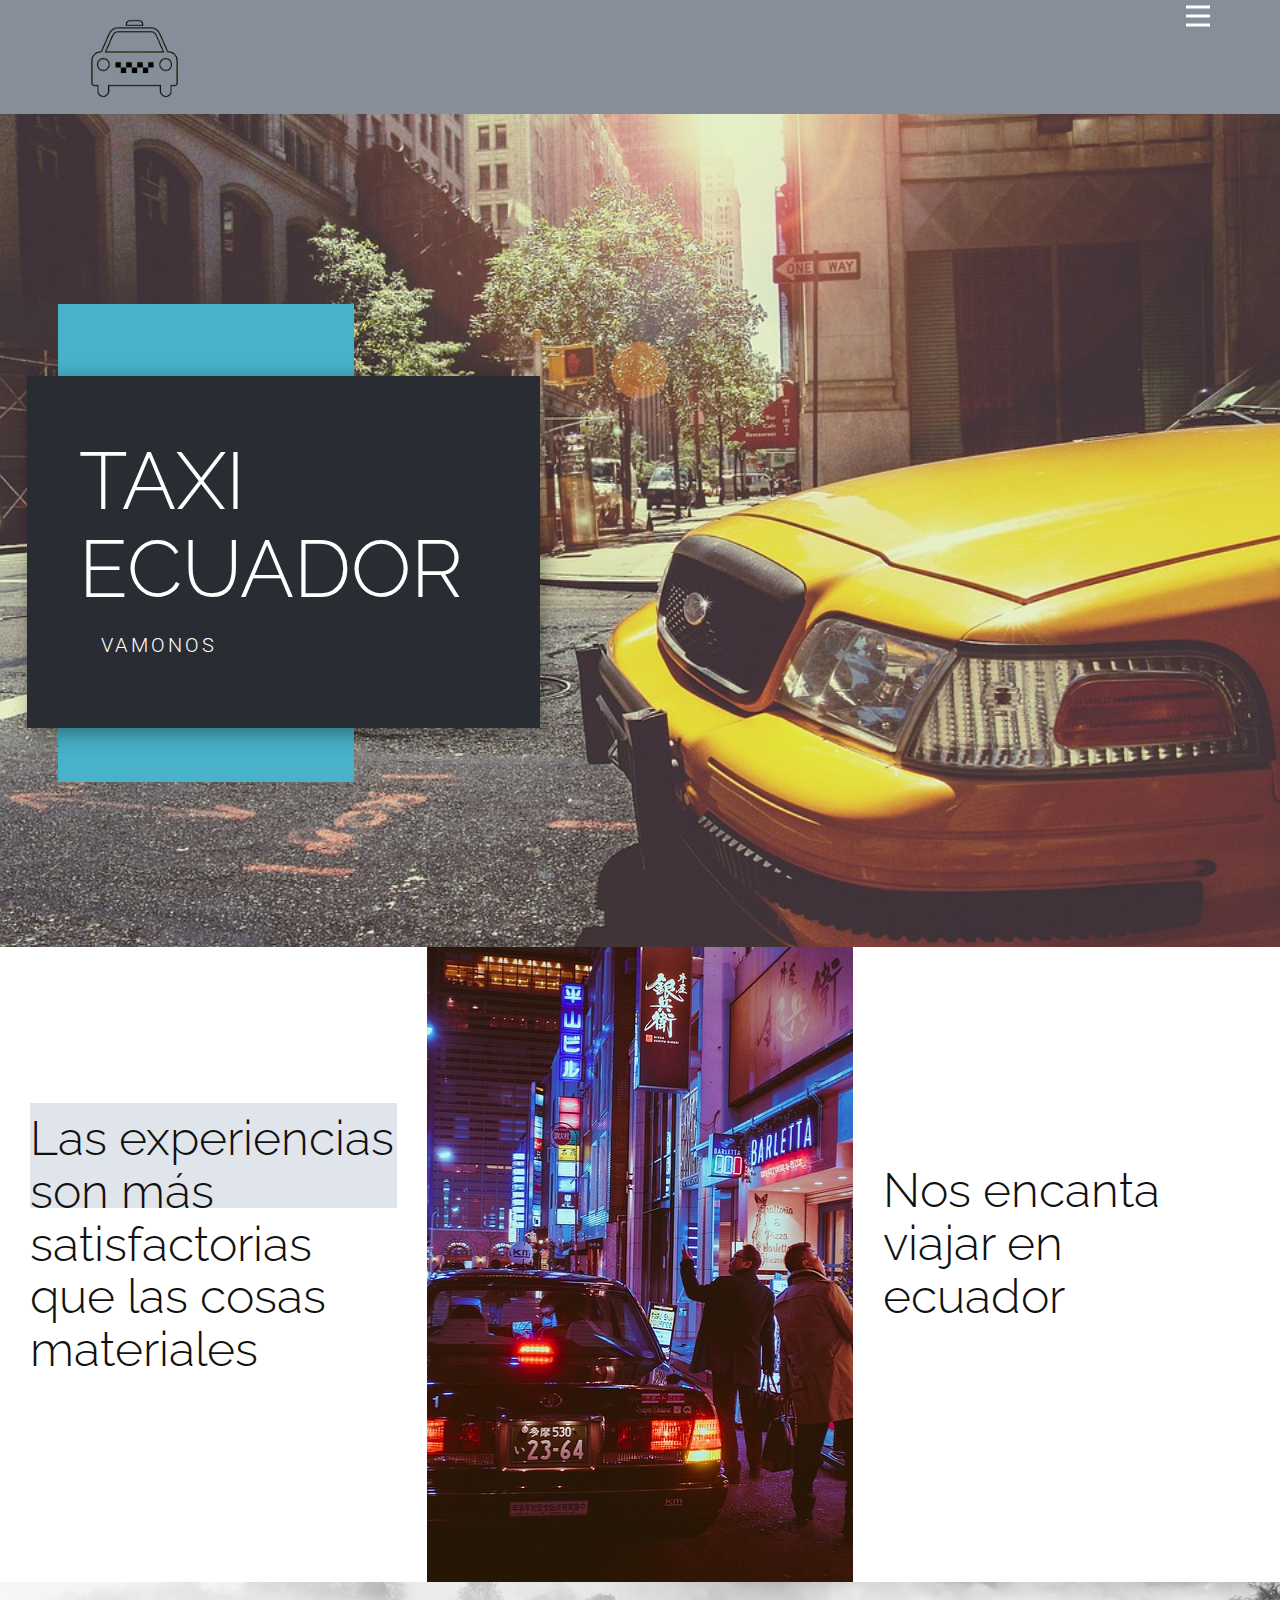
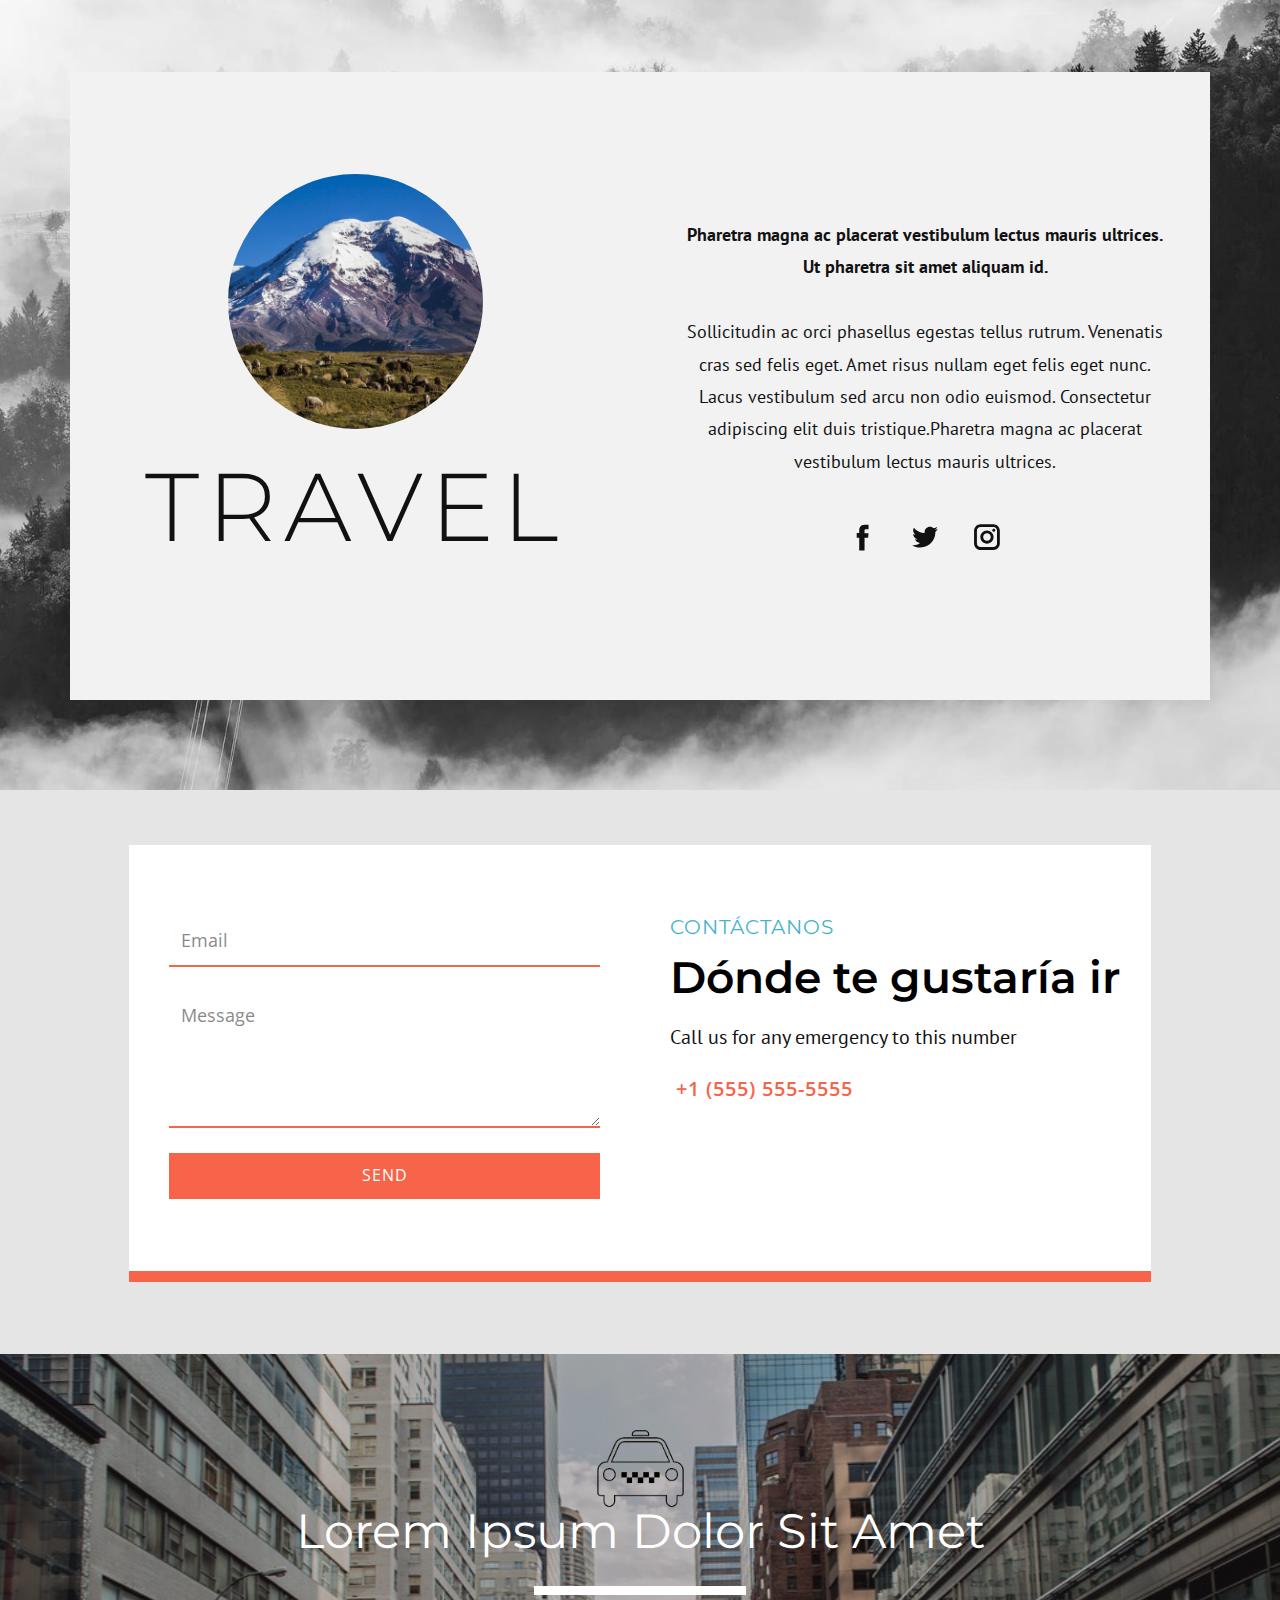
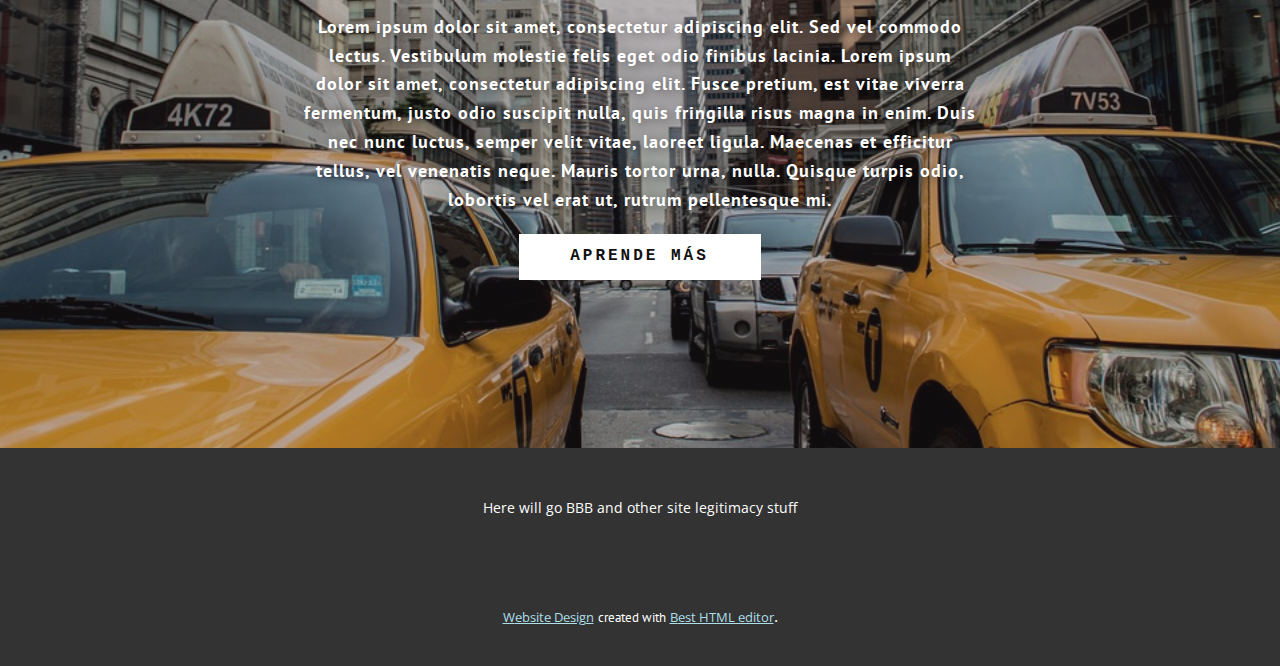
<file: index.html>
<!DOCTYPE html>
<html style="font-size: 16px;">
  <head>
    <meta name="viewport" content="width=device-width, initial-scale=1.0">
    <meta charset="utf-8">
    <meta name="keywords" content="adventure tours, Experiences Are More Satisfying Than Things, GO BIG OR&nbsp;STAY HOME, Best places for hiking tours, Hike the amazing mountains, Send us messages for any info.">
    <meta name="description" content="">
    <meta name="page_type" content="np-template-header-footer-from-plugin">
    <title>página principal</title>
    <link rel="stylesheet" href="nicepage.css" media="screen">
<link rel="stylesheet" href="página-principal.css" media="screen">
    <script class="u-script" type="text/javascript" src="jquery.js" defer=""></script>
    <script class="u-script" type="text/javascript" src="nicepage.js" defer=""></script>
    <meta name="generator" content="Nicepage 3.19.4, nicepage.com">
    <link id="u-theme-google-font" rel="stylesheet" href="https://fonts.googleapis.com/css?family=Montserrat:100,100i,200,200i,300,300i,400,400i,500,500i,600,600i,700,700i,800,800i,900,900i|Open+Sans:300,300i,400,400i,600,600i,700,700i,800,800i">
    <link id="u-page-google-font" rel="stylesheet" href="https://fonts.googleapis.com/css?family=Raleway:100,100i,200,200i,300,300i,400,400i,500,500i,600,600i,700,700i,800,800i,900,900i|Roboto:100,100i,300,300i,400,400i,500,500i,700,700i,900,900i|Raleway:100,100i,200,200i,300,300i,400,400i,500,500i,600,600i,700,700i,800,800i,900,900i|PT+Sans:400,400i,700,700i|Montserrat:100,100i,200,200i,300,300i,400,400i,500,500i,600,600i,700,700i,800,800i,900,900i|Montserrat:100,100i,200,200i,300,300i,400,400i,500,500i,600,600i,700,700i,800,800i,900,900i">
    
    
    
    
    
    
    <script type="application/ld+json">{
		"@context": "http://schema.org",
		"@type": "Organization",
		"name": ""
}</script>
    <meta name="theme-color" content="#47b2c9">
    <meta property="og:title" content="página principal">
    <meta property="og:type" content="website">
  </head>
  <body data-home-page="página-principal.html" data-home-page-title="página principal" class="u-body"><header class="u-clearfix u-header u-palette-5-dark-1 u-header" id="sec-a6db"><div class="u-clearfix u-sheet u-valign-top u-sheet-1">
        <nav class="u-menu u-menu-dropdown u-offcanvas u-menu-1" data-responsive-from="XL">
          <div class="menu-collapse" style="font-size: 1rem; letter-spacing: 0px; font-weight: 700; text-transform: uppercase;" wfd-invisible="true">
            <a class="u-button-style u-custom-active-border-color u-custom-border u-custom-border-color u-custom-borders u-custom-hover-border-color u-custom-left-right-menu-spacing u-custom-padding-bottom u-custom-text-color u-custom-text-hover-color u-custom-top-bottom-menu-spacing u-nav-link u-text-active-palette-1-base u-text-hover-palette-2-base" href="#">
              <svg><use xmlns:xlink="http://www.w3.org/1999/xlink" xlink:href="#menu-hamburger"></use></svg>
              <svg version="1.1" xmlns="http://www.w3.org/2000/svg" xmlns:xlink="http://www.w3.org/1999/xlink"><defs><symbol id="menu-hamburger" viewBox="0 0 16 16" style="width: 16px; height: 16px;"><rect y="1" width="16" height="2"></rect><rect y="7" width="16" height="2"></rect><rect y="13" width="16" height="2"></rect>
</symbol>
</defs></svg>
            </a>
          </div>
          <div class="u-custom-menu u-nav-container" wfd-invisible="true">
            <ul class="u-nav u-spacing-30 u-unstyled u-nav-1"><li class="u-nav-item"><a class="u-border-2 u-border-active-palette-1-base u-border-hover-palette-1-base u-border-no-left u-border-no-right u-border-no-top u-button-style u-nav-link u-text-active-palette-1-base u-text-grey-90 u-text-hover-grey-90" href="Page-3.html" style="padding: 10px 0px;">Page 3</a>
</li><li class="u-nav-item"><a class="u-border-2 u-border-active-palette-1-base u-border-hover-palette-1-base u-border-no-left u-border-no-right u-border-no-top u-button-style u-nav-link u-text-active-palette-1-base u-text-grey-90 u-text-hover-grey-90" href="Home.html" style="padding: 10px 0px;">página principal</a>
</li><li class="u-nav-item"><a class="u-border-2 u-border-active-palette-1-base u-border-hover-palette-1-base u-border-no-left u-border-no-right u-border-no-top u-button-style u-nav-link u-text-active-palette-1-base u-text-grey-90 u-text-hover-grey-90" href="Page-1.html" style="padding: 10px 0px;">Sobre nosotros</a>
</li><li class="u-nav-item"><a class="u-border-2 u-border-active-palette-1-base u-border-hover-palette-1-base u-border-no-left u-border-no-right u-border-no-top u-button-style u-nav-link u-text-active-palette-1-base u-text-grey-90 u-text-hover-grey-90" href="Page-1.html" style="padding: 10px 0px;">Page 1</a>
</li></ul>
          </div>
          <div class="u-custom-menu u-nav-container-collapse" wfd-invisible="true">
            <div class="u-black u-container-style u-inner-container-layout u-opacity u-opacity-95 u-sidenav">
              <div class="u-sidenav-overflow">
                <div class="u-menu-close"></div>
                <ul class="u-align-center u-nav u-popupmenu-items u-unstyled u-nav-2"><li class="u-nav-item"><a class="u-button-style u-nav-link" href="Page-3.html" style="padding: 10px 20px;">Page 3</a>
</li></ul>
              </div>
            </div>
            <div class="u-black u-menu-overlay u-opacity u-opacity-70" wfd-invisible="true"></div>
          </div>
        </nav>
        <img class="u-expanded-height u-image u-image-default u-preserve-proportions u-image-1" src="images/output-onlinepngtools11.png" alt="" data-image-width="1300" data-image-height="1300">
      </div></header> 
    <section class="u-clearfix u-image u-section-1" id="sec-a949" data-image-width="960" data-image-height="720">
      <div class="u-clearfix u-sheet u-valign-middle-sm u-valign-middle-xs u-sheet-1">
        <div class="u-palette-1-base u-shape u-shape-rectangle u-shape-1"></div>
        <div class="u-align-left u-container-style u-group u-palette-5-dark-3 u-group-1">
          <div class="u-container-layout u-container-layout-1">
            <h1 class="u-text u-text-1">TAxi Ecuador</h1>
            <h5 class="u-text u-text-2">Vamonos</h5>
          </div>
        </div>
      </div>
    </section>
    <section class="u-clearfix u-section-2" id="carousel_21c2">
      <div class="u-clearfix u-expanded-width u-gutter-0 u-layout-wrap u-layout-wrap-1">
        <div class="u-layout">
          <div class="u-layout-row">
            <div class="u-align-left u-container-style u-layout-cell u-left-cell u-size-20 u-layout-cell-1">
              <div class="u-container-layout u-container-layout-1">
                <div class="u-expanded-width u-palette-5-light-2 u-shape u-shape-rectangle u-shape-1"></div>
                <h2 class="u-custom-font u-font-raleway u-text u-text-1">Las experiencias son más satisfactorias que las cosas materiales<br>
                </h2>
              </div>
            </div>
            <div class="u-container-style u-image u-layout-cell u-size-20 u-image-1" data-image-width="960" data-image-height="635">
              <div class="u-container-layout u-valign-middle u-container-layout-2"></div>
            </div>
            <div class="u-align-left u-container-style u-layout-cell u-right-cell u-size-20 u-layout-cell-3">
              <div class="u-container-layout u-container-layout-3">
                <h2 class="u-custom-font u-font-raleway u-text u-text-2">Nos encanta viajar en ecuador<br>
                </h2>
              </div>
            </div>
          </div>
        </div>
      </div>
    </section>
    <section class="u-clearfix u-image u-section-3" id="carousel_cdd7" data-image-width="1600" data-image-height="1067">
      <div class="u-clearfix u-sheet u-valign-middle u-sheet-1">
        <div class="u-clearfix u-expanded-width u-layout-wrap u-layout-wrap-1">
          <div class="u-layout">
            <div class="u-layout-row">
              <div class="u-align-center-md u-align-center-sm u-align-center-xs u-container-style u-grey-5 u-layout-cell u-size-30 u-layout-cell-1">
                <div class="u-container-layout u-container-layout-1">
                  <div class="u-image u-image-circle u-preserve-proportions u-image-1" alt="" data-image-width="1600" data-image-height="1067"></div>
                  <h4 class="u-align-center-lg u-align-center-xl u-text u-text-default u-text-1">Travel</h4>
                </div>
              </div>
              <div class="u-align-center u-container-style u-grey-5 u-layout-cell u-size-30 u-layout-cell-2">
                <div class="u-container-layout u-valign-middle u-container-layout-2">
                  <p class="u-text u-text-2">
                    <span style="font-weight: 700;">Pharetra magna ac placerat vestibulum lectus mauris ultrices. Ut pharetra sit amet aliquam id.</span>
                    <br>
                    <br>Sollicitudin ac orci phasellus egestas tellus rutrum. Venenatis cras sed felis eget. Amet risus nullam eget felis eget nunc. Lacus vestibulum sed arcu non odio euismod. Consectetur adipiscing elit duis tristique.Pharetra magna ac placerat vestibulum lectus mauris ultrices.
                  </p>
                  <div class="u-social-icons u-spacing-30 u-social-icons-1">
                    <a class="u-social-url" target="_blank" href=""><span class="u-icon u-icon-circle u-social-facebook u-social-icon u-icon-1"><svg class="u-svg-link" preserveAspectRatio="xMidYMin slice" viewBox="0 0 112 112" style=""><use xmlns:xlink="http://www.w3.org/1999/xlink" xlink:href="#svg-b57b"></use></svg><svg xmlns="http://www.w3.org/2000/svg" xmlns:xlink="http://www.w3.org/1999/xlink" version="1.1" xml:space="preserve" class="u-svg-content" viewBox="0 0 112 112" x="0px" y="0px" id="svg-b57b"><path d="M75.5,28.8H65.4c-1.5,0-4,0.9-4,4.3v9.4h13.9l-1.5,15.8H61.4v45.1H42.8V58.3h-8.8V42.4h8.8V32.2 c0-7.4,3.4-18.8,18.8-18.8h13.8v15.4H75.5z"></path></svg></span>
                    </a>
                    <a class="u-social-url" target="_blank" href=""><span class="u-icon u-icon-circle u-social-icon u-social-twitter u-icon-2"><svg class="u-svg-link" preserveAspectRatio="xMidYMin slice" viewBox="0 0 112 112" style=""><use xmlns:xlink="http://www.w3.org/1999/xlink" xlink:href="#svg-0987"></use></svg><svg xmlns="http://www.w3.org/2000/svg" xmlns:xlink="http://www.w3.org/1999/xlink" version="1.1" xml:space="preserve" class="u-svg-content" viewBox="0 0 112 112" x="0px" y="0px" id="svg-0987"><path d="M92.2,38.2c0,0.8,0,1.6,0,2.3c0,24.3-18.6,52.4-52.6,52.4c-10.6,0.1-20.2-2.9-28.5-8.2 c1.4,0.2,2.9,0.2,4.4,0.2c8.7,0,16.7-2.9,23-7.9c-8.1-0.2-14.9-5.5-17.3-12.8c1.1,0.2,2.4,0.2,3.4,0.2c1.6,0,3.3-0.2,4.8-0.7 c-8.4-1.6-14.9-9.2-14.9-18c0-0.2,0-0.2,0-0.2c2.5,1.4,5.4,2.2,8.4,2.3c-5-3.3-8.3-8.9-8.3-15.4c0-3.4,1-6.5,2.5-9.2 c9.1,11.1,22.7,18.5,38,19.2c-0.2-1.4-0.4-2.8-0.4-4.3c0.1-10,8.3-18.2,18.5-18.2c5.4,0,10.1,2.2,13.5,5.7c4.3-0.8,8.1-2.3,11.7-4.5 c-1.4,4.3-4.3,7.9-8.1,10.1c3.7-0.4,7.3-1.4,10.6-2.9C98.9,32.3,95.7,35.5,92.2,38.2z"></path></svg></span>
                    </a>
                    <a class="u-social-url" target="_blank" href=""><span class="u-icon u-icon-circle u-social-icon u-social-instagram u-icon-3"><svg class="u-svg-link" preserveAspectRatio="xMidYMin slice" viewBox="0 0 112 112" style=""><use xmlns:xlink="http://www.w3.org/1999/xlink" xlink:href="#svg-5333"></use></svg><svg xmlns="http://www.w3.org/2000/svg" xmlns:xlink="http://www.w3.org/1999/xlink" version="1.1" xml:space="preserve" class="u-svg-content" viewBox="0 0 112 112" x="0px" y="0px" id="svg-5333"><path d="M55.9,32.9c-12.8,0-23.2,10.4-23.2,23.2s10.4,23.2,23.2,23.2s23.2-10.4,23.2-23.2S68.7,32.9,55.9,32.9z M55.9,69.4c-7.4,0-13.3-6-13.3-13.3c-0.1-7.4,6-13.3,13.3-13.3s13.3,6,13.3,13.3C69.3,63.5,63.3,69.4,55.9,69.4z"></path><path d="M79.7,26.8c-3,0-5.4,2.5-5.4,5.4s2.5,5.4,5.4,5.4c3,0,5.4-2.5,5.4-5.4S82.7,26.8,79.7,26.8z"></path><path d="M78.2,11H33.5C21,11,10.8,21.3,10.8,33.7v44.7c0,12.6,10.2,22.8,22.7,22.8h44.7c12.6,0,22.7-10.2,22.7-22.7 V33.7C100.8,21.1,90.6,11,78.2,11z M91,78.4c0,7.1-5.8,12.8-12.8,12.8H33.5c-7.1,0-12.8-5.8-12.8-12.8V33.7 c0-7.1,5.8-12.8,12.8-12.8h44.7c7.1,0,12.8,5.8,12.8,12.8V78.4z"></path></svg></span>
                    </a>
                  </div>
                </div>
              </div>
            </div>
          </div>
        </div>
      </div>
    </section>
    <section class="u-align-center u-clearfix u-grey-10 u-section-4" id="carousel_fcd0">
      <div class="u-clearfix u-gutter-0 u-layout-wrap u-layout-wrap-1">
        <div class="u-gutter-0 u-layout">
          <div class="u-layout-row">
            <div class="u-align-left u-container-style u-layout-cell u-size-30 u-white u-layout-cell-1">
              <div class="u-container-layout u-valign-middle u-container-layout-1">
                <div class="u-expanded-width u-form u-form-1">
                  <form action="#" method="POST" class="u-clearfix u-form-spacing-24 u-form-vertical u-inner-form" style="padding: 20px;" source="custom" name="form">
                    <div class="u-form-email u-form-group">
                      <label for="email-3b9a" class="u-form-control-hidden u-label" wfd-invisible="true">Email</label>
                      <input type="email" placeholder="Email" id="email-3b9a" name="email" class="u-border-2 u-border-no-left u-border-no-right u-border-no-top u-border-palette-2-base u-input u-input-rectangle u-input-1" required="">
                    </div>
                    <div class="u-form-group u-form-message">
                      <label for="message-3b9a" class="u-form-control-hidden u-label" wfd-invisible="true">Message</label>
                      <textarea placeholder="Message" rows="4" cols="50" id="message-3b9a" name="message" class="u-border-2 u-border-no-left u-border-no-right u-border-no-top u-border-palette-2-base u-input u-input-rectangle u-input-2" required=""></textarea>
                    </div>
                    <div class="u-align-left u-form-group u-form-submit">
                      <a href="#" class="u-btn u-btn-submit u-button-style u-hover-palette-2-light-1 u-palette-2-base u-btn-1">send</a>
                      <input type="submit" value="submit" class="u-form-control-hidden" wfd-invisible="true">
                    </div>
                    <div class="u-form-send-message u-form-send-success" wfd-invisible="true"> Thank you! Your message has been sent. </div>
                    <div class="u-form-send-error u-form-send-message" wfd-invisible="true"> Unable to send your message. Please fix errors then try again. </div>
                    <input type="hidden" value="" name="recaptchaResponse" wfd-invisible="true">
                  </form>
                </div>
              </div>
            </div>
            <div class="u-align-left u-container-style u-layout-cell u-size-30 u-white u-layout-cell-2">
              <div class="u-container-layout u-valign-top u-container-layout-2">
                <h6 class="u-text u-text-grey-50 u-text-1">
                  <a href="https://context.reverso.net/translation/spanish-english/cont%C3%A1ctanos" class="u-active-none u-border-none u-btn u-button-style u-hover-none u-none u-text-palette-1-base u-btn-2">contáctanos&nbsp;</a>
                </h6>
                <h2 class="u-custom-font u-font-montserrat u-text u-text-black u-text-2">Dónde te gustaría ir<br>
                </h2>
                <p class="u-text u-text-3">Call us for any emergency to this number</p>
                <a href="https://nicepage.com/c/gallery-website-templates" class="u-active-none u-btn u-button-style u-hover-none u-none u-text-hover-grey-80 u-text-palette-2-base u-btn-3"> &nbsp;+1 (555) 555-5555</a>
              </div>
            </div>
          </div>
        </div>
      </div>
      <div class="u-border-11 u-border-palette-2-base u-line u-line-horizontal u-line-1"></div>
    </section>
    <section class="u-align-center u-clearfix u-image u-shading u-section-5" id="carousel_13a7" data-image-width="960" data-image-height="638">
      <div class="u-clearfix u-sheet u-sheet-1">
        <img class="u-image u-image-default u-preserve-proportions u-image-1" src="images/output-onlinepngtools11.png" alt="" data-image-width="1300" data-image-height="1300">
        <h1 class="u-align-center u-text u-text-default u-text-1">Lorem Ipsum Dolor Sit Amet<br>
        </h1>
        <div class="u-border-9 u-border-white u-line u-line-horizontal u-line-1"></div>
        <p class="u-text u-text-2">Lorem ipsum dolor sit amet, consectetur adipiscing elit. Sed vel commodo lectus. Vestibulum molestie felis eget odio finibus lacinia. Lorem ipsum dolor sit amet, consectetur adipiscing elit. Fusce pretium, est vitae viverra fermentum, justo odio suscipit nulla, quis fringilla risus magna in enim. Duis nec nunc luctus, semper velit vitae, laoreet ligula. Maecenas et efficitur tellus, vel venenatis neque. Mauris tortor urna, nulla. Quisque turpis odio, lobortis vel erat ut, rutrum pellentesque mi.</p>
        <a href="https://nicepage.com/k/ticket-html-templates" class="u-active-palette-2-base u-align-center u-border-none u-btn u-btn-rectangle u-button-style u-custom-font u-font-courier-new u-hover-palette-2-base u-radius-0 u-text-active-white u-text-body-color u-text-hover-white u-white u-btn-1">Aprende más<br>
        </a>
      </div>
    </section>
    
    
    <footer class="u-align-center u-clearfix u-footer u-grey-80 u-footer" id="sec-c599"><div class="u-clearfix u-sheet u-sheet-1">
        <p class="u-small-text u-text u-text-variant u-text-1">Here will go BBB and other site legitimacy stuff</p>
      </div></footer>
    <section class="u-backlink u-clearfix u-grey-80">
      <a class="u-link" href="https://nicepage.com/website-design" target="_blank">
        <span>Website Design</span>
      </a>
      <p class="u-text">
        <span>created with</span>
      </p>
      <a class="u-link" href="https://nicepage.com/wysiwyg-html-editor" target="_blank">
        <span>Best HTML editor</span>
      </a>. 
    </section>
  </body>
</html>
</file>
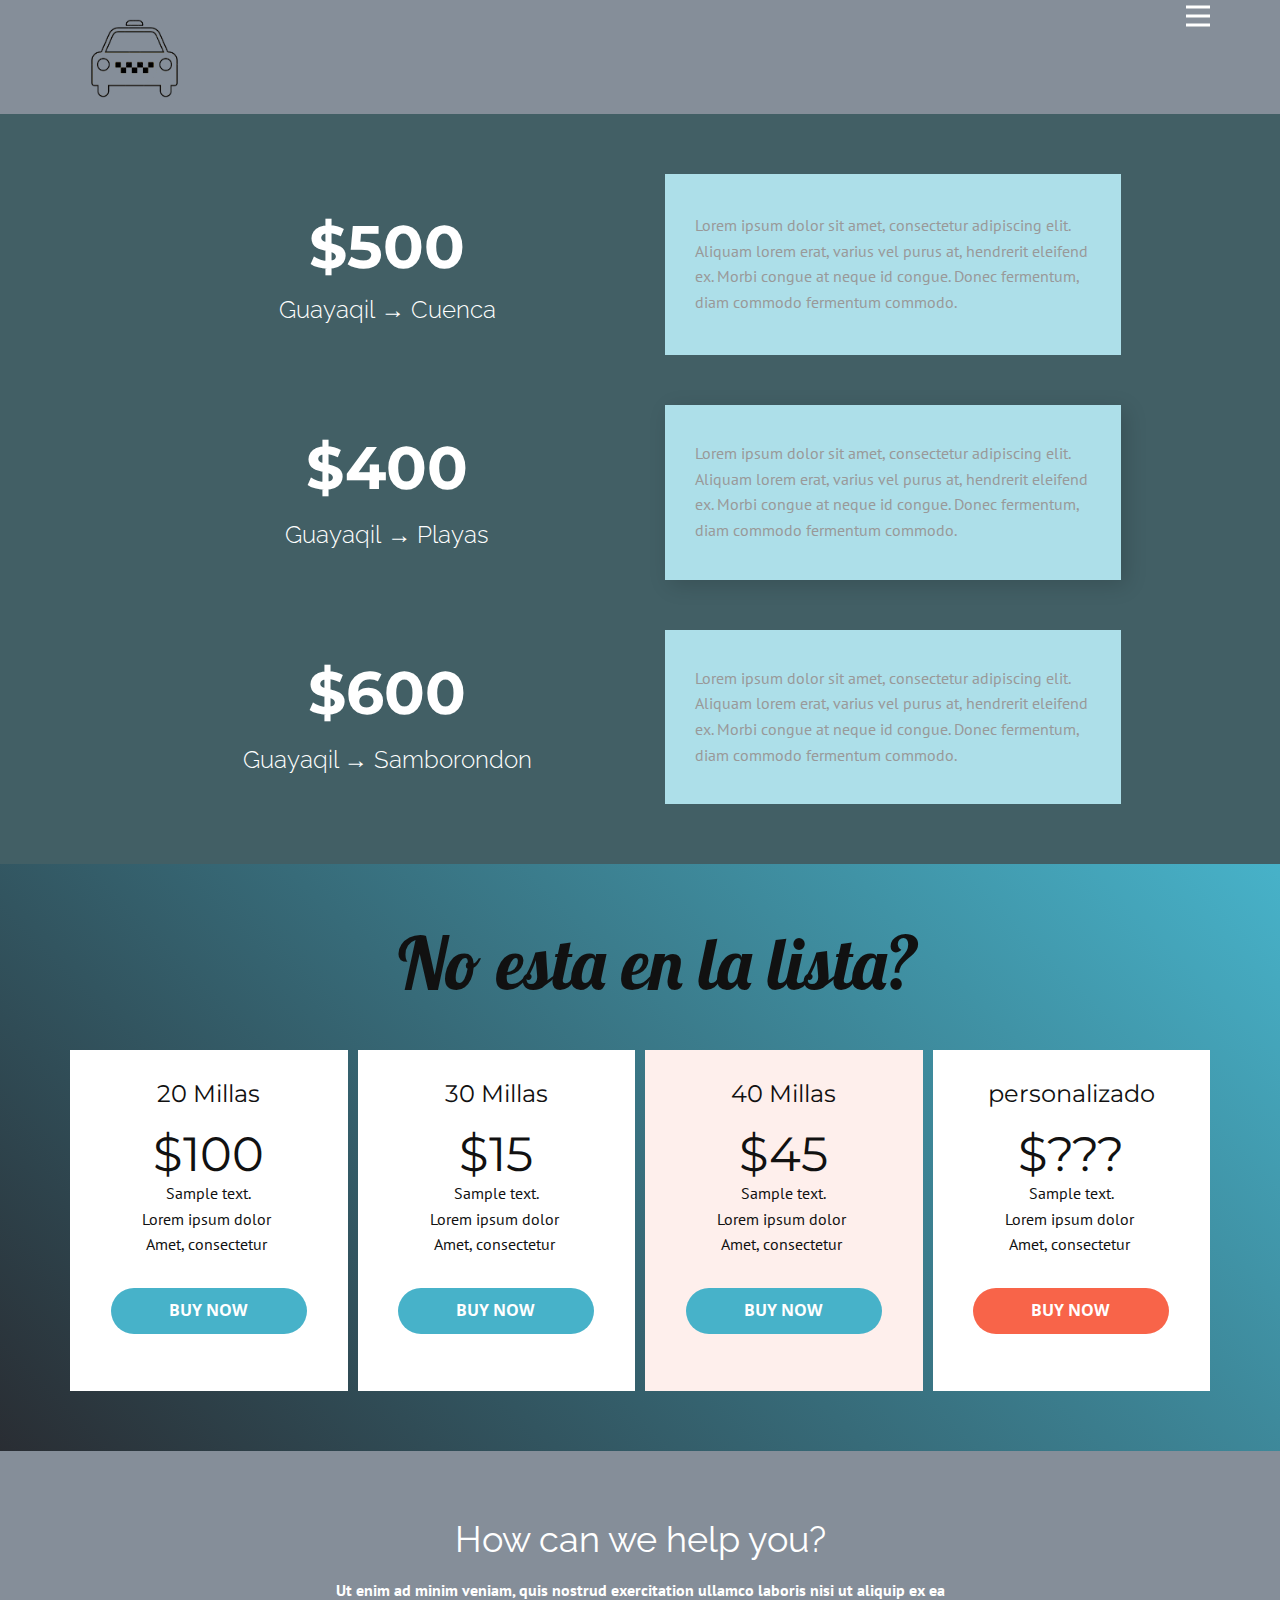
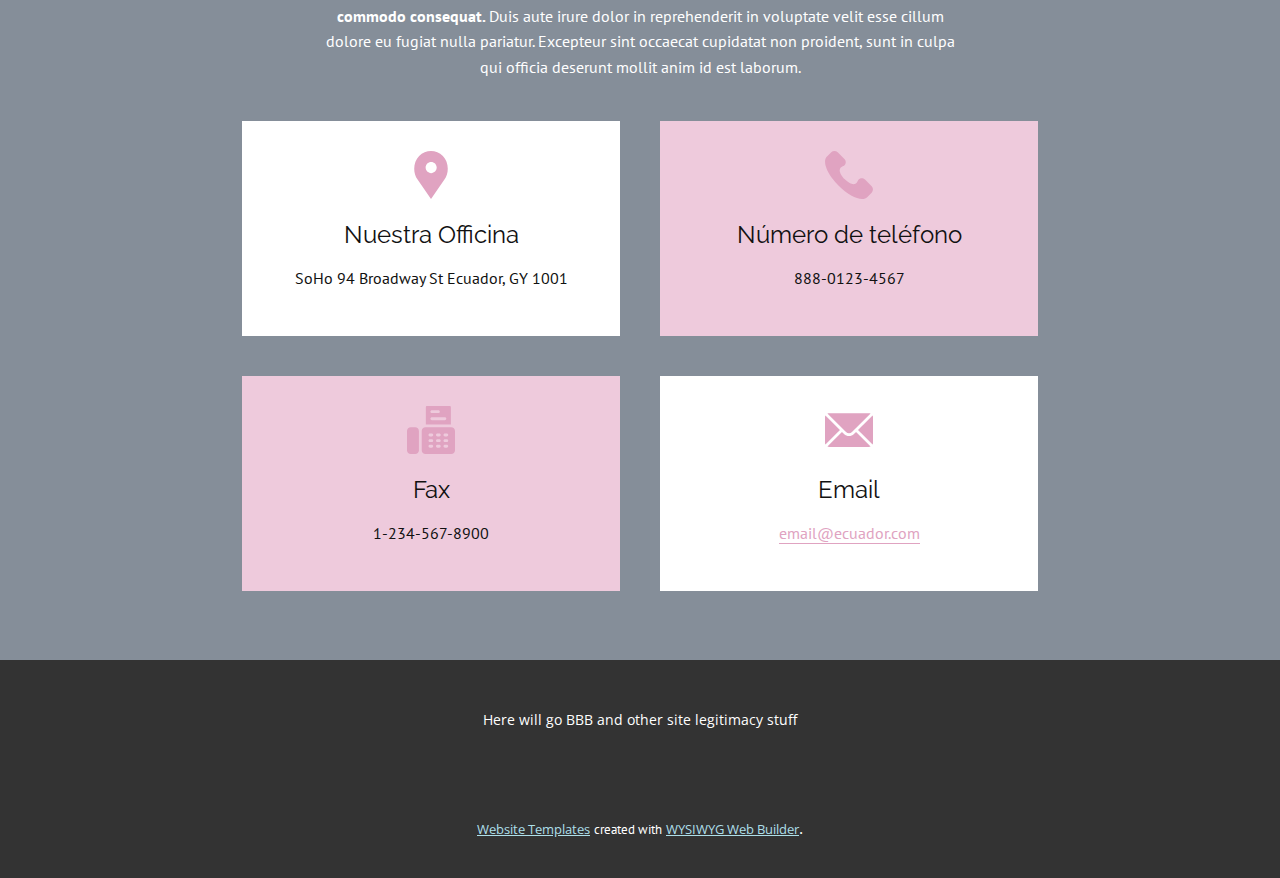
<file: Comprar.html>
<!DOCTYPE html>
<html style="font-size: 16px;">
  <head>
    <meta name="viewport" content="width=device-width, initial-scale=1.0">
    <meta charset="utf-8">
    <meta name="keywords" content="Interior Design Ideas for Your Modern Home, 1, 2, 3, Latest Projects, How can we help you?">
    <meta name="description" content="">
    <meta name="page_type" content="np-template-header-footer-from-plugin">
    <title>Comprar</title>
    <link rel="stylesheet" href="nicepage.css" media="screen">
<link rel="stylesheet" href="Comprar.css" media="screen">
    <script class="u-script" type="text/javascript" src="jquery.js" defer=""></script>
    <script class="u-script" type="text/javascript" src="nicepage.js" defer=""></script>
    <meta name="generator" content="Nicepage 3.19.4, nicepage.com">
    <link id="u-theme-google-font" rel="stylesheet" href="https://fonts.googleapis.com/css?family=Montserrat:100,100i,200,200i,300,300i,400,400i,500,500i,600,600i,700,700i,800,800i,900,900i|Open+Sans:300,300i,400,400i,600,600i,700,700i,800,800i">
    <link id="u-page-google-font" rel="stylesheet" href="https://fonts.googleapis.com/css?family=Raleway:100,100i,200,200i,300,300i,400,400i,500,500i,600,600i,700,700i,800,800i,900,900i|PT+Sans:400,400i,700,700i|Lobster:400">
    
    
    
    
    <script type="application/ld+json">{
		"@context": "http://schema.org",
		"@type": "Organization",
		"name": ""
}</script>
    <meta name="theme-color" content="#47b2c9">
    <meta property="og:title" content="Comprar">
    <meta property="og:type" content="website">
  </head>
  <body class="u-body"><header class="u-clearfix u-header u-palette-5-dark-1 u-header" id="sec-a6db"><div class="u-clearfix u-sheet u-valign-top u-sheet-1">
        <nav class="u-menu u-menu-dropdown u-offcanvas u-menu-1" data-responsive-from="XL">
          <div class="menu-collapse" style="font-size: 1rem; letter-spacing: 0px; font-weight: 700; text-transform: uppercase;" wfd-invisible="true">
            <a class="u-button-style u-custom-active-border-color u-custom-border u-custom-border-color u-custom-borders u-custom-hover-border-color u-custom-left-right-menu-spacing u-custom-padding-bottom u-custom-text-color u-custom-text-hover-color u-custom-top-bottom-menu-spacing u-nav-link u-text-active-palette-1-base u-text-hover-palette-2-base" href="#">
              <svg><use xmlns:xlink="http://www.w3.org/1999/xlink" xlink:href="#menu-hamburger"></use></svg>
              <svg version="1.1" xmlns="http://www.w3.org/2000/svg" xmlns:xlink="http://www.w3.org/1999/xlink"><defs><symbol id="menu-hamburger" viewBox="0 0 16 16" style="width: 16px; height: 16px;"><rect y="1" width="16" height="2"></rect><rect y="7" width="16" height="2"></rect><rect y="13" width="16" height="2"></rect>
</symbol>
</defs></svg>
            </a>
          </div>
          <div class="u-custom-menu u-nav-container" wfd-invisible="true">
            <ul class="u-nav u-spacing-30 u-unstyled u-nav-1"><li class="u-nav-item"><a class="u-border-2 u-border-active-palette-1-base u-border-hover-palette-1-base u-border-no-left u-border-no-right u-border-no-top u-button-style u-nav-link u-text-active-palette-1-base u-text-grey-90 u-text-hover-grey-90" href="Page-3.html" style="padding: 10px 0px;">Page 3</a>
</li><li class="u-nav-item"><a class="u-border-2 u-border-active-palette-1-base u-border-hover-palette-1-base u-border-no-left u-border-no-right u-border-no-top u-button-style u-nav-link u-text-active-palette-1-base u-text-grey-90 u-text-hover-grey-90" href="Home.html" style="padding: 10px 0px;">página principal</a>
</li><li class="u-nav-item"><a class="u-border-2 u-border-active-palette-1-base u-border-hover-palette-1-base u-border-no-left u-border-no-right u-border-no-top u-button-style u-nav-link u-text-active-palette-1-base u-text-grey-90 u-text-hover-grey-90" href="Page-1.html" style="padding: 10px 0px;">Sobre nosotros</a>
</li><li class="u-nav-item"><a class="u-border-2 u-border-active-palette-1-base u-border-hover-palette-1-base u-border-no-left u-border-no-right u-border-no-top u-button-style u-nav-link u-text-active-palette-1-base u-text-grey-90 u-text-hover-grey-90" href="Page-1.html" style="padding: 10px 0px;">Page 1</a>
</li></ul>
          </div>
          <div class="u-custom-menu u-nav-container-collapse" wfd-invisible="true">
            <div class="u-black u-container-style u-inner-container-layout u-opacity u-opacity-95 u-sidenav">
              <div class="u-sidenav-overflow">
                <div class="u-menu-close"></div>
                <ul class="u-align-center u-nav u-popupmenu-items u-unstyled u-nav-2"><li class="u-nav-item"><a class="u-button-style u-nav-link" href="Page-3.html" style="padding: 10px 20px;">Page 3</a>
</li></ul>
              </div>
            </div>
            <div class="u-black u-menu-overlay u-opacity u-opacity-70" wfd-invisible="true"></div>
          </div>
        </nav>
        <img class="u-expanded-height u-image u-image-default u-preserve-proportions u-image-1" src="images/output-onlinepngtools11.png" alt="" data-image-width="1300" data-image-height="1300">
      </div></header>
    <section class="u-align-center u-clearfix u-palette-1-dark-2 u-section-1" id="carousel_9a5c">
      <div class="u-clearfix u-sheet u-sheet-1">
        <div class="u-clearfix u-gutter-50 u-layout-wrap u-layout-wrap-1">
          <div class="u-layout">
            <div class="u-layout-col">
              <div class="u-size-20">
                <div class="u-layout-row">
                  <div class="u-align-center u-container-style u-layout-cell u-size-30 u-layout-cell-1">
                    <div class="u-container-layout u-container-layout-1">
                      <h2 class="u-text u-text-1">$500</h2>
                      <h6 class="u-custom-font u-font-raleway u-text u-text-2">Guayaqil&nbsp;→ Cuenca</h6>
                    </div>
                  </div>
                  <div class="u-container-style u-layout-cell u-palette-1-light-2 u-size-30 u-layout-cell-2">
                    <div class="u-container-layout u-valign-middle u-container-layout-2">
                      <p class="u-text u-text-default u-text-grey-40 u-text-3">Lorem ipsum dolor sit amet, consectetur adipiscing elit. Aliquam lorem erat, varius vel purus at, hendrerit eleifend ex. Morbi congue at neque id congue. Donec fermentum, diam commodo fermentum commodo.</p>
                    </div>
                  </div>
                </div>
              </div>
              <div class="u-size-20">
                <div class="u-layout-row">
                  <div class="u-align-center u-container-style u-layout-cell u-size-30 u-layout-cell-3">
                    <div class="u-container-layout u-valign-top u-container-layout-3">
                      <h2 class="u-text u-text-4">$400</h2>
                      <h6 class="u-custom-font u-font-raleway u-text u-text-5">Guayaqil&nbsp;→ Playas</h6>
                    </div>
                  </div>
                  <div class="u-container-style u-layout-cell u-palette-1-light-2 u-size-30 u-layout-cell-4">
                    <div class="u-container-layout u-valign-middle u-container-layout-4">
                      <p class="u-text u-text-default u-text-grey-40 u-text-6">Lorem ipsum dolor sit amet, consectetur adipiscing elit. Aliquam lorem erat, varius vel purus at, hendrerit eleifend ex. Morbi congue at neque id congue. Donec fermentum, diam commodo fermentum commodo.</p>
                    </div>
                  </div>
                </div>
              </div>
              <div class="u-size-20">
                <div class="u-layout-row">
                  <div class="u-align-center u-container-style u-layout-cell u-size-30 u-layout-cell-5">
                    <div class="u-container-layout u-valign-top u-container-layout-5">
                      <h2 class="u-text u-text-7">$600</h2>
                      <h6 class="u-custom-font u-font-raleway u-text u-text-8">Guayaqil → Samborondon</h6>
                    </div>
                  </div>
                  <div class="u-container-style u-layout-cell u-palette-1-light-2 u-shape-rectangle u-size-30 u-layout-cell-6">
                    <div class="u-container-layout u-valign-middle u-container-layout-6">
                      <p class="u-text u-text-default u-text-grey-40 u-text-9">Lorem ipsum dolor sit amet, consectetur adipiscing elit. Aliquam lorem erat, varius vel purus at, hendrerit eleifend ex. Morbi congue at neque id congue. Donec fermentum, diam commodo fermentum commodo.</p>
                    </div>
                  </div>
                </div>
              </div>
            </div>
          </div>
        </div>
      </div>
    </section>
    <section class="u-clearfix u-gradient u-section-2" id="sec-a49e">
      <div class="u-clearfix u-sheet u-sheet-1">
        <h1 class="u-custom-font u-font-lobster u-text u-title u-text-1">No esta en la lista?</h1>
        <div class="u-clearfix u-expanded-width u-gutter-10 u-layout-wrap u-layout-wrap-1">
          <div class="u-layout">
            <div class="u-layout-row">
              <div class="u-align-center u-container-style u-layout-cell u-left-cell u-size-15 u-size-30-md u-white u-layout-cell-1">
                <div class="u-container-layout u-valign-top u-container-layout-1">
                  <h4 class="u-text u-text-2">20&nbsp;Millas</h4>
                  <h1 class="u-text u-text-3">$100</h1>
                  <p class="u-text u-text-4">Sample text. <br>Lorem ipsum dolor&nbsp; <br>Amet, consectetur&nbsp; 
                  </p>
                  <a href="#" class="u-btn u-btn-round u-button-style u-palette-1-base u-radius-50 u-btn-1">BUY NOW</a>
                </div>
              </div>
              <div class="u-align-center u-container-style u-layout-cell u-size-15 u-size-30-md u-white u-layout-cell-2">
                <div class="u-container-layout u-valign-top u-container-layout-2">
                  <h4 class="u-text u-text-5">30&nbsp;Millas</h4>
                  <h1 class="u-text u-text-6">$15</h1>
                  <p class="u-text u-text-7">Sample text. <br>Lorem ipsum dolor&nbsp; <br>Amet, consectetur&nbsp; 
                  </p>
                  <a href="#" class="u-btn u-btn-round u-button-style u-palette-1-base u-radius-50 u-btn-2">BUY NOW</a>
                </div>
              </div>
              <div class="u-align-center u-container-style u-layout-cell u-palette-2-light-3 u-size-15 u-size-30-md u-layout-cell-3">
                <div class="u-container-layout u-valign-top u-container-layout-3">
                  <h4 class="u-text u-text-8">40&nbsp;Millas</h4>
                  <h1 class="u-text u-text-9">$45</h1>
                  <p class="u-text u-text-10">Sample text. <br>Lorem ipsum dolor&nbsp; <br>Amet, consectetur&nbsp; 
                  </p>
                  <a href="#" class="u-border-none u-btn u-btn-round u-button-style u-palette-1-base u-radius-50 u-btn-3">BUY NOW</a>
                </div>
              </div>
              <div class="u-align-center u-container-style u-layout-cell u-right-cell u-size-15 u-size-30-md u-white u-layout-cell-4">
                <div class="u-container-layout u-valign-top u-container-layout-4">
                  <h4 class="u-text u-text-11">personalizado</h4>
                  <h1 class="u-text u-text-12">$???</h1>
                  <p class="u-text u-text-13">Sample text. <br>Lorem ipsum dolor&nbsp; <br>Amet, consectetur&nbsp; 
                  </p>
                  <a href="#" class="u-border-none u-btn u-btn-round u-button-style u-palette-2-base u-radius-50 u-btn-4">BUY NOW</a>
                </div>
              </div>
            </div>
          </div>
        </div>
      </div>
    </section>
    <section class="u-align-center u-clearfix u-palette-5-dark-1 u-section-3" id="carousel_280d">
      <div class="u-clearfix u-sheet u-valign-middle-lg u-valign-middle-xl u-sheet-1">
        <h2 class="u-custom-font u-font-raleway u-text u-text-1">How can we help you?</h2>
        <p class="u-text u-text-2">
          <span style="font-weight: 700;">Ut enim ad minim veniam, quis nostrud exercitation ullamco laboris nisi ut aliquip ex ea commodo consequat. </span>Duis aute irure dolor in reprehenderit in voluptate velit esse cillum dolore eu fugiat nulla pariatur. Excepteur sint occaecat cupidatat non proident, sunt in culpa qui officia deserunt mollit anim id est laborum.
        </p>
        <div class="u-expanded-width-md u-expanded-width-sm u-expanded-width-xs u-list u-list-1">
          <div class="u-repeater u-repeater-1">
            <div class="u-align-center u-container-style u-list-item u-repeater-item u-white u-list-item-1">
              <div class="u-container-layout u-similar-container u-valign-top u-container-layout-1"><span class="u-icon u-icon-circle u-text-palette-3-base u-icon-1"><svg class="u-svg-link" preserveAspectRatio="xMidYMin slice" viewBox="0 0 52 52" style=""><use xmlns:xlink="http://www.w3.org/1999/xlink" xlink:href="#svg-077e"></use></svg><svg class="u-svg-content" viewBox="0 0 52 52" x="0px" y="0px" id="svg-077e" style="enable-background:new 0 0 52 52;"><path style="fill:currentColor;" d="M38.853,5.324L38.853,5.324c-7.098-7.098-18.607-7.098-25.706,0h0
	C6.751,11.72,6.031,23.763,11.459,31L26,52l14.541-21C45.969,23.763,45.249,11.72,38.853,5.324z M26.177,24c-3.314,0-6-2.686-6-6
	s2.686-6,6-6s6,2.686,6,6S29.491,24,26.177,24z"></path></svg></span>
                <h5 class="u-align-center u-custom-font u-font-raleway u-text u-text-3">Nuestra Officina</h5>
                <p class="u-align-center u-text u-text-4">SoHo 94 Broadway St Ecuador, GY 1001</p>
              </div>
            </div>
            <div class="u-container-style u-custom-background u-list-item u-palette-3-light-2 u-repeater-item u-list-item-2">
              <div class="u-container-layout u-similar-container u-valign-middle-sm u-valign-top-lg u-valign-top-md u-valign-top-xl u-valign-top-xs u-container-layout-2"><span class="u-icon u-icon-circle u-text-palette-3-base u-icon-2"><svg class="u-svg-link" preserveAspectRatio="xMidYMin slice" viewBox="0 0 513.64 513.64" style=""><use xmlns:xlink="http://www.w3.org/1999/xlink" xlink:href="#svg-9786"></use></svg><svg class="u-svg-content" viewBox="0 0 513.64 513.64" x="0px" y="0px" id="svg-9786" style="enable-background:new 0 0 513.64 513.64;"><g><g><path d="M499.66,376.96l-71.68-71.68c-25.6-25.6-69.12-15.359-79.36,17.92c-7.68,23.041-33.28,35.841-56.32,30.72    c-51.2-12.8-120.32-79.36-133.12-133.12c-7.68-23.041,7.68-48.641,30.72-56.32c33.28-10.24,43.52-53.76,17.92-79.36l-71.68-71.68    c-20.48-17.92-51.2-17.92-69.12,0l-48.64,48.64c-48.64,51.2,5.12,186.88,125.44,307.2c120.32,120.32,256,176.641,307.2,125.44    l48.64-48.64C517.581,425.6,517.581,394.88,499.66,376.96z"></path>
</g>
</g></svg></span>
                <h5 class="u-align-center u-custom-font u-font-raleway u-text u-text-5">Número de teléfono<br>
                </h5>
                <p class="u-align-center u-text u-text-6">888-0123-4567</p>
              </div>
            </div>
            <div class="u-align-center u-container-style u-custom-background u-list-item u-palette-3-light-2 u-repeater-item u-list-item-3">
              <div class="u-container-layout u-similar-container u-valign-middle-sm u-valign-top-lg u-valign-top-md u-valign-top-xl u-valign-top-xs u-container-layout-3"><span class="u-icon u-icon-circle u-text-palette-3-base u-icon-3"><svg class="u-svg-link" preserveAspectRatio="xMidYMin slice" viewBox="0 0 512 512" style=""><use xmlns:xlink="http://www.w3.org/1999/xlink" xlink:href="#svg-d01e"></use></svg><svg class="u-svg-content" viewBox="0 0 512 512" id="svg-d01e"><path d="m201 12.714v184.286h267v-184.286c0-7.022-5.692-12.714-12.714-12.714h-241.572c-7.022 0-12.714 5.692-12.714 12.714zm63.89 33.131h70.271c8.284 0 15 6.716 15 15s-6.716 15-15 15h-70.271c-8.284 0-15-6.716-15-15s6.715-15 15-15zm0 75.142h139.22c8.284 0 15 6.716 15 15s-6.716 15-15 15h-139.22c-8.284 0-15-6.716-15-15s6.715-15 15-15z"></path><path d="m472 227h-275c-22.091 0-40 17.909-40 40v205c0 22.091 17.909 40 40 40h275c22.091 0 40-17.909 40-40v-205c0-22.091-17.909-40-40-40zm-207.5 217.5h-20c-8.284 0-15-6.716-15-15s6.716-15 15-15h20c8.284 0 15 6.716 15 15s-6.716 15-15 15zm0-60h-20c-8.284 0-15-6.716-15-15s6.716-15 15-15h20c8.284 0 15 6.716 15 15s-6.716 15-15 15zm0-60h-20c-8.284 0-15-6.716-15-15s6.716-15 15-15h20c8.284 0 15 6.716 15 15s-6.716 15-15 15zm80 120h-20c-8.284 0-15-6.716-15-15s6.716-15 15-15h20c8.284 0 15 6.716 15 15s-6.716 15-15 15zm0-60h-20c-8.284 0-15-6.716-15-15s6.716-15 15-15h20c8.284 0 15 6.716 15 15s-6.716 15-15 15zm0-60h-20c-8.284 0-15-6.716-15-15s6.716-15 15-15h20c8.284 0 15 6.716 15 15s-6.716 15-15 15zm80 120h-20c-8.284 0-15-6.716-15-15s6.716-15 15-15h20c8.284 0 15 6.716 15 15s-6.716 15-15 15zm0-60h-20c-8.284 0-15-6.716-15-15s6.716-15 15-15h20c8.284 0 15 6.716 15 15s-6.716 15-15 15zm0-60h-20c-8.284 0-15-6.716-15-15s6.716-15 15-15h20c8.284 0 15 6.716 15 15s-6.716 15-15 15z"></path><path d="m87 227h-47c-22.091 0-40 17.909-40 40v205c0 22.091 17.909 40 40 40h47c22.091 0 40-17.909 40-40v-205c0-22.091-17.909-40-40-40z"></path></svg></span>
                <h5 class="u-align-center u-custom-font u-font-raleway u-text u-text-7">Fax</h5>
                <p class="u-align-center u-text u-text-8">1-234-567-8900</p>
              </div>
            </div>
            <div class="u-align-center u-container-style u-list-item u-repeater-item u-white u-list-item-4">
              <div class="u-container-layout u-similar-container u-valign-middle-sm u-valign-top-lg u-valign-top-md u-valign-top-xl u-valign-top-xs u-container-layout-4"><span class="u-icon u-icon-circle u-text-palette-3-base u-icon-4"><svg class="u-svg-link" preserveAspectRatio="xMidYMin slice" viewBox="0 0 512 512" style=""><use xmlns:xlink="http://www.w3.org/1999/xlink" xlink:href="#svg-9f82"></use></svg><svg class="u-svg-content" viewBox="0 0 512 512" x="0px" y="0px" id="svg-9f82" style="enable-background:new 0 0 512 512;"><g><g><path d="M507.49,101.721L352.211,256L507.49,410.279c2.807-5.867,4.51-12.353,4.51-19.279V121    C512,114.073,510.297,107.588,507.49,101.721z"></path>
</g>
</g><g><g><path d="M467,76H45c-6.927,0-13.412,1.703-19.279,4.51l198.463,197.463c17.548,17.548,46.084,17.548,63.632,0L486.279,80.51    C480.412,77.703,473.927,76,467,76z"></path>
</g>
</g><g><g><path d="M4.51,101.721C1.703,107.588,0,114.073,0,121v270c0,6.927,1.703,13.413,4.51,19.279L159.789,256L4.51,101.721z"></path>
</g>
</g><g><g><path d="M331,277.211l-21.973,21.973c-29.239,29.239-76.816,29.239-106.055,0L181,277.211L25.721,431.49    C31.588,434.297,38.073,436,45,436h422c6.927,0,13.412-1.703,19.279-4.51L331,277.211z"></path>
</g>
</g></svg></span>
                <h5 class="u-align-center u-custom-font u-font-raleway u-text u-text-9">Email</h5>
                <p class="u-align-center u-text u-text-10">
                  <a href="mailto:hello@theme.com" class="u-active-none u-border-1 u-border-palette-3-base u-btn u-button-link u-button-style u-hover-none u-none u-text-palette-3-base u-btn-1">email@ecuador.com</a>
                </p>
              </div>
            </div>
          </div>
        </div>
      </div>
    </section>
    
    
    <footer class="u-align-center u-clearfix u-footer u-grey-80 u-footer" id="sec-c599"><div class="u-clearfix u-sheet u-sheet-1">
        <p class="u-small-text u-text u-text-variant u-text-1">Here will go BBB and other site legitimacy stuff</p>
      </div></footer>
    <section class="u-backlink u-clearfix u-grey-80">
      <a class="u-link" href="https://nicepage.com/website-templates" target="_blank">
        <span>Website Templates</span>
      </a>
      <p class="u-text">
        <span>created with</span>
      </p>
      <a class="u-link" href="https://nicepage.com/" target="_blank">
        <span>WYSIWYG Web Builder</span>
      </a>. 
    </section>
  </body>
</html>
</file>
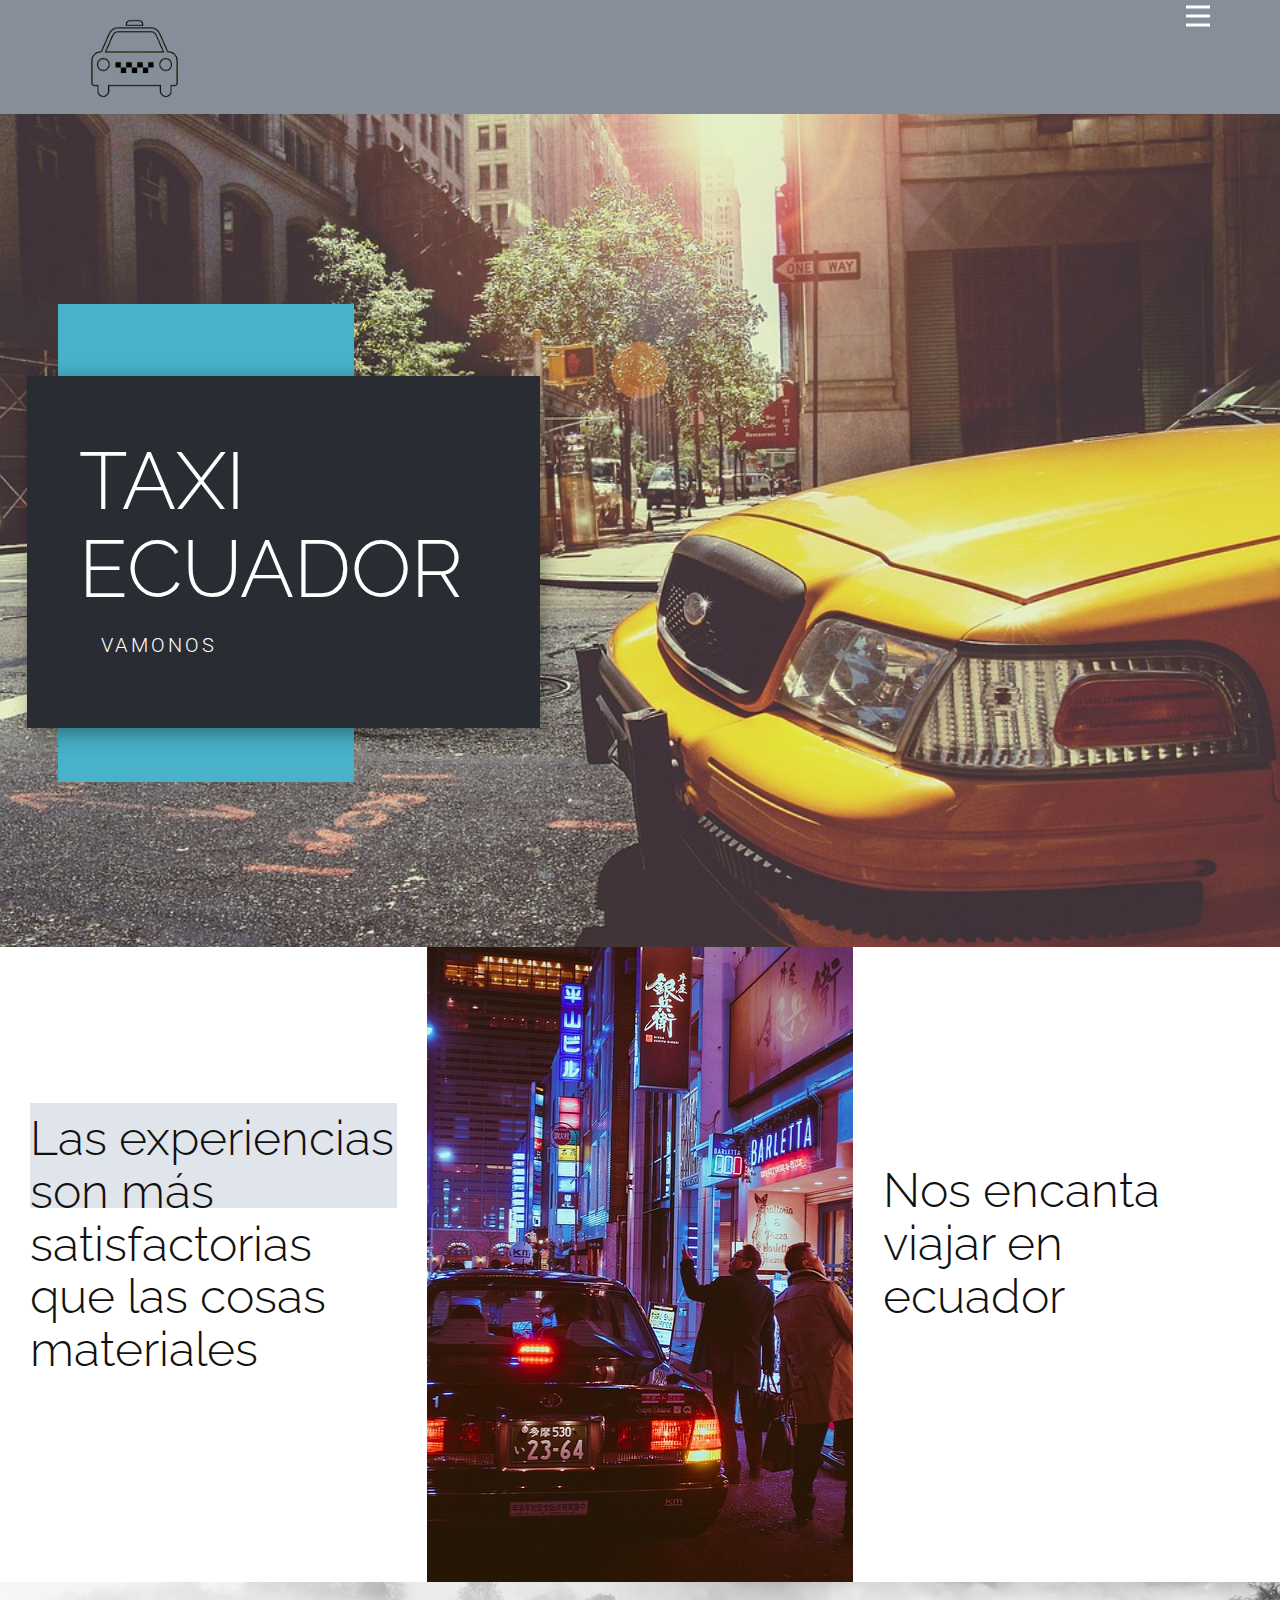
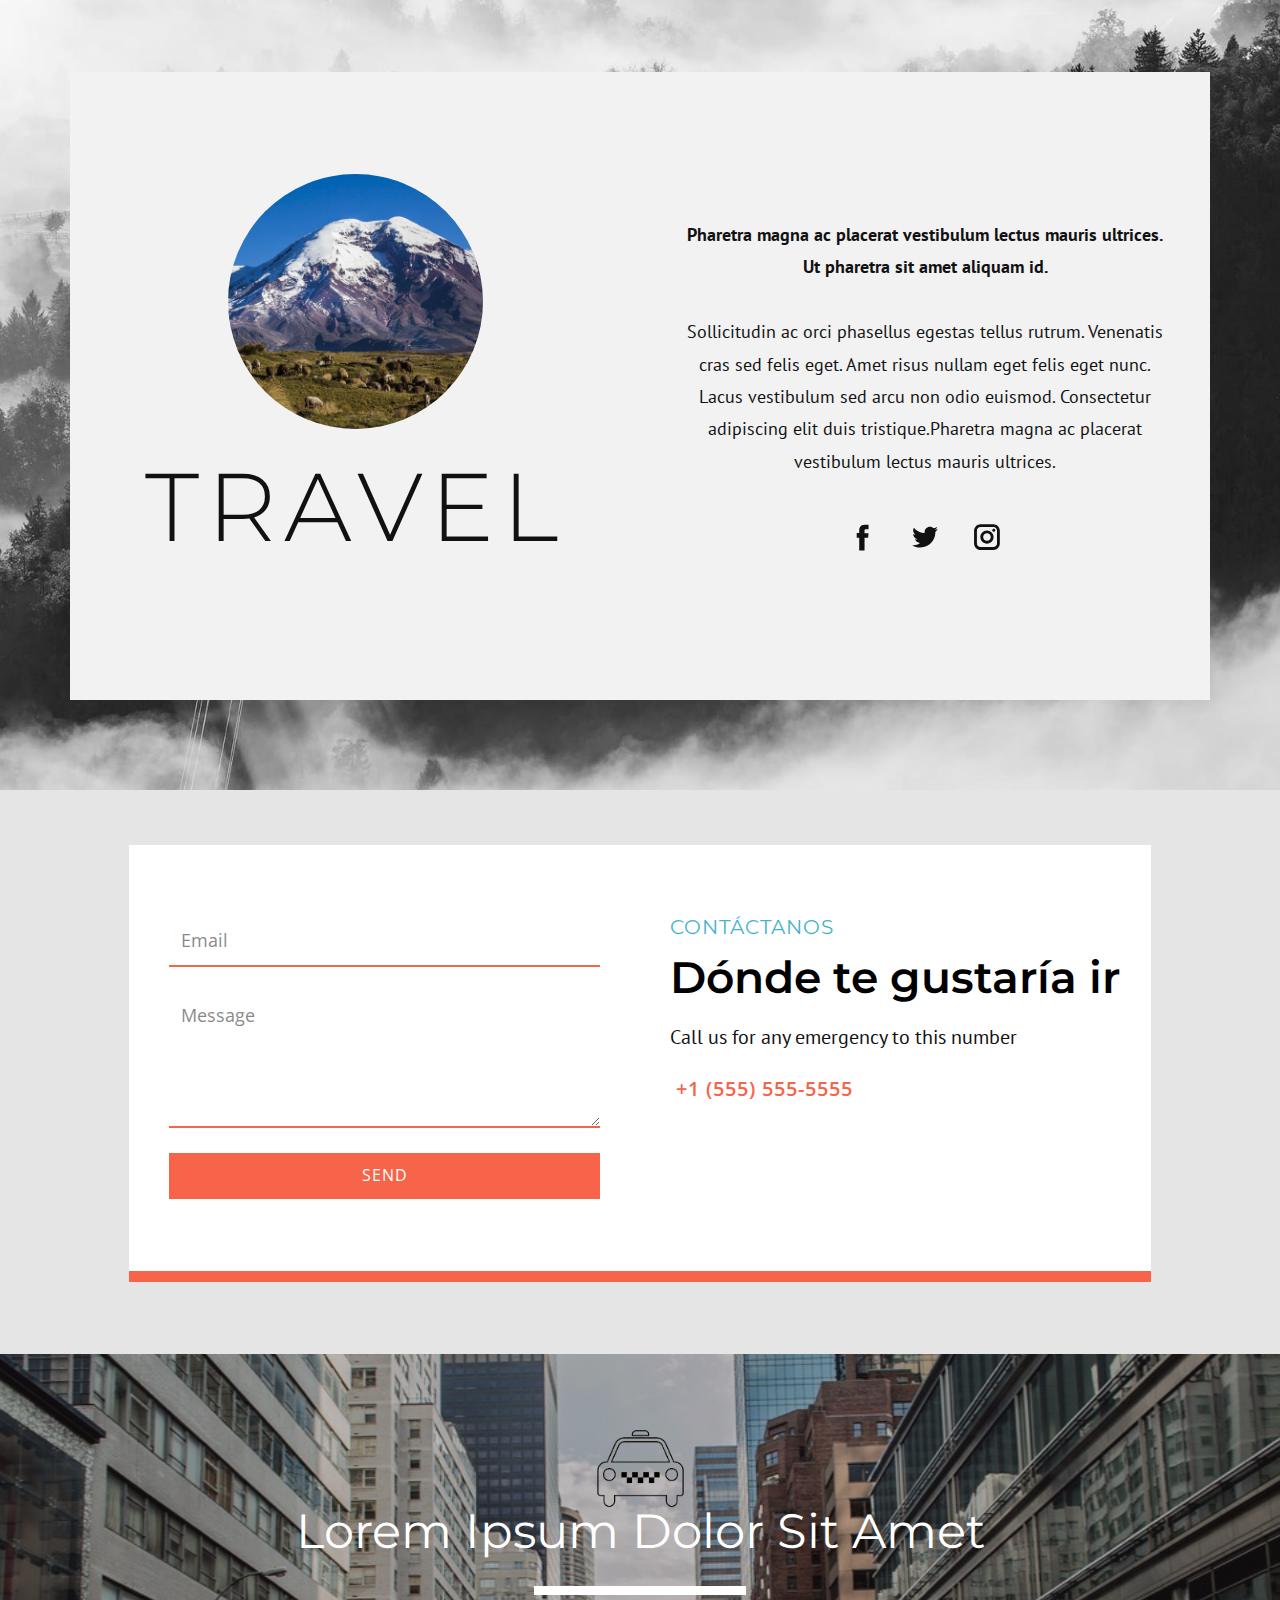
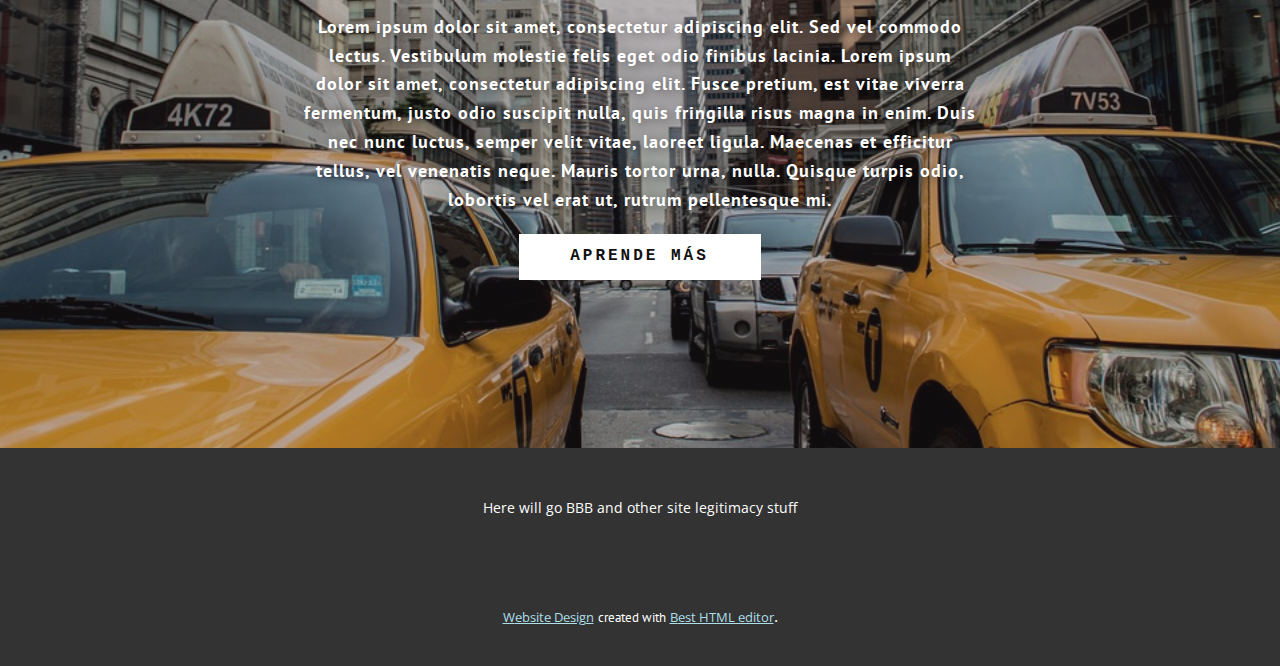
<file: página-principal.html>
<!DOCTYPE html>
<html style="font-size: 16px;">
  <head>
    <meta name="viewport" content="width=device-width, initial-scale=1.0">
    <meta charset="utf-8">
    <meta name="keywords" content="adventure tours, Experiences Are More Satisfying Than Things, GO BIG OR&nbsp;STAY HOME, Best places for hiking tours, Hike the amazing mountains, Send us messages for any info.">
    <meta name="description" content="">
    <meta name="page_type" content="np-template-header-footer-from-plugin">
    <title>página principal</title>
    <link rel="stylesheet" href="nicepage.css" media="screen">
<link rel="stylesheet" href="página-principal.css" media="screen">
    <script class="u-script" type="text/javascript" src="jquery.js" defer=""></script>
    <script class="u-script" type="text/javascript" src="nicepage.js" defer=""></script>
    <meta name="generator" content="Nicepage 3.19.4, nicepage.com">
    <link id="u-theme-google-font" rel="stylesheet" href="https://fonts.googleapis.com/css?family=Montserrat:100,100i,200,200i,300,300i,400,400i,500,500i,600,600i,700,700i,800,800i,900,900i|Open+Sans:300,300i,400,400i,600,600i,700,700i,800,800i">
    <link id="u-page-google-font" rel="stylesheet" href="https://fonts.googleapis.com/css?family=Raleway:100,100i,200,200i,300,300i,400,400i,500,500i,600,600i,700,700i,800,800i,900,900i|Roboto:100,100i,300,300i,400,400i,500,500i,700,700i,900,900i|Raleway:100,100i,200,200i,300,300i,400,400i,500,500i,600,600i,700,700i,800,800i,900,900i|PT+Sans:400,400i,700,700i|Montserrat:100,100i,200,200i,300,300i,400,400i,500,500i,600,600i,700,700i,800,800i,900,900i|Montserrat:100,100i,200,200i,300,300i,400,400i,500,500i,600,600i,700,700i,800,800i,900,900i">
    
    
    
    
    
    
    <script type="application/ld+json">{
		"@context": "http://schema.org",
		"@type": "Organization",
		"name": ""
}</script>
    <meta name="theme-color" content="#47b2c9">
    <meta property="og:title" content="página principal">
    <meta property="og:type" content="website">
  </head>
  <body class="u-body"><header class="u-clearfix u-header u-palette-5-dark-1 u-header" id="sec-a6db"><div class="u-clearfix u-sheet u-valign-top u-sheet-1">
        <nav class="u-menu u-menu-dropdown u-offcanvas u-menu-1" data-responsive-from="XL">
          <div class="menu-collapse" style="font-size: 1rem; letter-spacing: 0px; font-weight: 700; text-transform: uppercase;" wfd-invisible="true">
            <a class="u-button-style u-custom-active-border-color u-custom-border u-custom-border-color u-custom-borders u-custom-hover-border-color u-custom-left-right-menu-spacing u-custom-padding-bottom u-custom-text-color u-custom-text-hover-color u-custom-top-bottom-menu-spacing u-nav-link u-text-active-palette-1-base u-text-hover-palette-2-base" href="#">
              <svg><use xmlns:xlink="http://www.w3.org/1999/xlink" xlink:href="#menu-hamburger"></use></svg>
              <svg version="1.1" xmlns="http://www.w3.org/2000/svg" xmlns:xlink="http://www.w3.org/1999/xlink"><defs><symbol id="menu-hamburger" viewBox="0 0 16 16" style="width: 16px; height: 16px;"><rect y="1" width="16" height="2"></rect><rect y="7" width="16" height="2"></rect><rect y="13" width="16" height="2"></rect>
</symbol>
</defs></svg>
            </a>
          </div>
          <div class="u-custom-menu u-nav-container" wfd-invisible="true">
            <ul class="u-nav u-spacing-30 u-unstyled u-nav-1"><li class="u-nav-item"><a class="u-border-2 u-border-active-palette-1-base u-border-hover-palette-1-base u-border-no-left u-border-no-right u-border-no-top u-button-style u-nav-link u-text-active-palette-1-base u-text-grey-90 u-text-hover-grey-90" href="Page-3.html" style="padding: 10px 0px;">Page 3</a>
</li><li class="u-nav-item"><a class="u-border-2 u-border-active-palette-1-base u-border-hover-palette-1-base u-border-no-left u-border-no-right u-border-no-top u-button-style u-nav-link u-text-active-palette-1-base u-text-grey-90 u-text-hover-grey-90" href="Home.html" style="padding: 10px 0px;">página principal</a>
</li><li class="u-nav-item"><a class="u-border-2 u-border-active-palette-1-base u-border-hover-palette-1-base u-border-no-left u-border-no-right u-border-no-top u-button-style u-nav-link u-text-active-palette-1-base u-text-grey-90 u-text-hover-grey-90" href="Page-1.html" style="padding: 10px 0px;">Sobre nosotros</a>
</li><li class="u-nav-item"><a class="u-border-2 u-border-active-palette-1-base u-border-hover-palette-1-base u-border-no-left u-border-no-right u-border-no-top u-button-style u-nav-link u-text-active-palette-1-base u-text-grey-90 u-text-hover-grey-90" href="Page-1.html" style="padding: 10px 0px;">Page 1</a>
</li></ul>
          </div>
          <div class="u-custom-menu u-nav-container-collapse" wfd-invisible="true">
            <div class="u-black u-container-style u-inner-container-layout u-opacity u-opacity-95 u-sidenav">
              <div class="u-sidenav-overflow">
                <div class="u-menu-close"></div>
                <ul class="u-align-center u-nav u-popupmenu-items u-unstyled u-nav-2"><li class="u-nav-item"><a class="u-button-style u-nav-link" href="Page-3.html" style="padding: 10px 20px;">Page 3</a>
</li></ul>
              </div>
            </div>
            <div class="u-black u-menu-overlay u-opacity u-opacity-70" wfd-invisible="true"></div>
          </div>
        </nav>
        <img class="u-expanded-height u-image u-image-default u-preserve-proportions u-image-1" src="images/output-onlinepngtools11.png" alt="" data-image-width="1300" data-image-height="1300">
      </div></header> 
    <section class="u-clearfix u-image u-section-1" id="sec-a949" data-image-width="960" data-image-height="720">
      <div class="u-clearfix u-sheet u-valign-middle-sm u-valign-middle-xs u-sheet-1">
        <div class="u-palette-1-base u-shape u-shape-rectangle u-shape-1"></div>
        <div class="u-align-left u-container-style u-group u-palette-5-dark-3 u-group-1">
          <div class="u-container-layout u-container-layout-1">
            <h1 class="u-text u-text-1">TAxi Ecuador</h1>
            <h5 class="u-text u-text-2">Vamonos</h5>
          </div>
        </div>
      </div>
    </section>
    <section class="u-clearfix u-section-2" id="carousel_21c2">
      <div class="u-clearfix u-expanded-width u-gutter-0 u-layout-wrap u-layout-wrap-1">
        <div class="u-layout">
          <div class="u-layout-row">
            <div class="u-align-left u-container-style u-layout-cell u-left-cell u-size-20 u-layout-cell-1">
              <div class="u-container-layout u-container-layout-1">
                <div class="u-expanded-width u-palette-5-light-2 u-shape u-shape-rectangle u-shape-1"></div>
                <h2 class="u-custom-font u-font-raleway u-text u-text-1">Las experiencias son más satisfactorias que las cosas materiales<br>
                </h2>
              </div>
            </div>
            <div class="u-container-style u-image u-layout-cell u-size-20 u-image-1" data-image-width="960" data-image-height="635">
              <div class="u-container-layout u-valign-middle u-container-layout-2"></div>
            </div>
            <div class="u-align-left u-container-style u-layout-cell u-right-cell u-size-20 u-layout-cell-3">
              <div class="u-container-layout u-container-layout-3">
                <h2 class="u-custom-font u-font-raleway u-text u-text-2">Nos encanta viajar en ecuador<br>
                </h2>
              </div>
            </div>
          </div>
        </div>
      </div>
    </section>
    <section class="u-clearfix u-image u-section-3" id="carousel_cdd7" data-image-width="1600" data-image-height="1067">
      <div class="u-clearfix u-sheet u-valign-middle u-sheet-1">
        <div class="u-clearfix u-expanded-width u-layout-wrap u-layout-wrap-1">
          <div class="u-layout">
            <div class="u-layout-row">
              <div class="u-align-center-md u-align-center-sm u-align-center-xs u-container-style u-grey-5 u-layout-cell u-size-30 u-layout-cell-1">
                <div class="u-container-layout u-container-layout-1">
                  <div class="u-image u-image-circle u-preserve-proportions u-image-1" alt="" data-image-width="1600" data-image-height="1067"></div>
                  <h4 class="u-align-center-lg u-align-center-xl u-text u-text-default u-text-1">Travel</h4>
                </div>
              </div>
              <div class="u-align-center u-container-style u-grey-5 u-layout-cell u-size-30 u-layout-cell-2">
                <div class="u-container-layout u-valign-middle u-container-layout-2">
                  <p class="u-text u-text-2">
                    <span style="font-weight: 700;">Pharetra magna ac placerat vestibulum lectus mauris ultrices. Ut pharetra sit amet aliquam id.</span>
                    <br>
                    <br>Sollicitudin ac orci phasellus egestas tellus rutrum. Venenatis cras sed felis eget. Amet risus nullam eget felis eget nunc. Lacus vestibulum sed arcu non odio euismod. Consectetur adipiscing elit duis tristique.Pharetra magna ac placerat vestibulum lectus mauris ultrices.
                  </p>
                  <div class="u-social-icons u-spacing-30 u-social-icons-1">
                    <a class="u-social-url" target="_blank" href=""><span class="u-icon u-icon-circle u-social-facebook u-social-icon u-icon-1"><svg class="u-svg-link" preserveAspectRatio="xMidYMin slice" viewBox="0 0 112 112" style=""><use xmlns:xlink="http://www.w3.org/1999/xlink" xlink:href="#svg-b57b"></use></svg><svg xmlns="http://www.w3.org/2000/svg" xmlns:xlink="http://www.w3.org/1999/xlink" version="1.1" xml:space="preserve" class="u-svg-content" viewBox="0 0 112 112" x="0px" y="0px" id="svg-b57b"><path d="M75.5,28.8H65.4c-1.5,0-4,0.9-4,4.3v9.4h13.9l-1.5,15.8H61.4v45.1H42.8V58.3h-8.8V42.4h8.8V32.2 c0-7.4,3.4-18.8,18.8-18.8h13.8v15.4H75.5z"></path></svg></span>
                    </a>
                    <a class="u-social-url" target="_blank" href=""><span class="u-icon u-icon-circle u-social-icon u-social-twitter u-icon-2"><svg class="u-svg-link" preserveAspectRatio="xMidYMin slice" viewBox="0 0 112 112" style=""><use xmlns:xlink="http://www.w3.org/1999/xlink" xlink:href="#svg-0987"></use></svg><svg xmlns="http://www.w3.org/2000/svg" xmlns:xlink="http://www.w3.org/1999/xlink" version="1.1" xml:space="preserve" class="u-svg-content" viewBox="0 0 112 112" x="0px" y="0px" id="svg-0987"><path d="M92.2,38.2c0,0.8,0,1.6,0,2.3c0,24.3-18.6,52.4-52.6,52.4c-10.6,0.1-20.2-2.9-28.5-8.2 c1.4,0.2,2.9,0.2,4.4,0.2c8.7,0,16.7-2.9,23-7.9c-8.1-0.2-14.9-5.5-17.3-12.8c1.1,0.2,2.4,0.2,3.4,0.2c1.6,0,3.3-0.2,4.8-0.7 c-8.4-1.6-14.9-9.2-14.9-18c0-0.2,0-0.2,0-0.2c2.5,1.4,5.4,2.2,8.4,2.3c-5-3.3-8.3-8.9-8.3-15.4c0-3.4,1-6.5,2.5-9.2 c9.1,11.1,22.7,18.5,38,19.2c-0.2-1.4-0.4-2.8-0.4-4.3c0.1-10,8.3-18.2,18.5-18.2c5.4,0,10.1,2.2,13.5,5.7c4.3-0.8,8.1-2.3,11.7-4.5 c-1.4,4.3-4.3,7.9-8.1,10.1c3.7-0.4,7.3-1.4,10.6-2.9C98.9,32.3,95.7,35.5,92.2,38.2z"></path></svg></span>
                    </a>
                    <a class="u-social-url" target="_blank" href=""><span class="u-icon u-icon-circle u-social-icon u-social-instagram u-icon-3"><svg class="u-svg-link" preserveAspectRatio="xMidYMin slice" viewBox="0 0 112 112" style=""><use xmlns:xlink="http://www.w3.org/1999/xlink" xlink:href="#svg-5333"></use></svg><svg xmlns="http://www.w3.org/2000/svg" xmlns:xlink="http://www.w3.org/1999/xlink" version="1.1" xml:space="preserve" class="u-svg-content" viewBox="0 0 112 112" x="0px" y="0px" id="svg-5333"><path d="M55.9,32.9c-12.8,0-23.2,10.4-23.2,23.2s10.4,23.2,23.2,23.2s23.2-10.4,23.2-23.2S68.7,32.9,55.9,32.9z M55.9,69.4c-7.4,0-13.3-6-13.3-13.3c-0.1-7.4,6-13.3,13.3-13.3s13.3,6,13.3,13.3C69.3,63.5,63.3,69.4,55.9,69.4z"></path><path d="M79.7,26.8c-3,0-5.4,2.5-5.4,5.4s2.5,5.4,5.4,5.4c3,0,5.4-2.5,5.4-5.4S82.7,26.8,79.7,26.8z"></path><path d="M78.2,11H33.5C21,11,10.8,21.3,10.8,33.7v44.7c0,12.6,10.2,22.8,22.7,22.8h44.7c12.6,0,22.7-10.2,22.7-22.7 V33.7C100.8,21.1,90.6,11,78.2,11z M91,78.4c0,7.1-5.8,12.8-12.8,12.8H33.5c-7.1,0-12.8-5.8-12.8-12.8V33.7 c0-7.1,5.8-12.8,12.8-12.8h44.7c7.1,0,12.8,5.8,12.8,12.8V78.4z"></path></svg></span>
                    </a>
                  </div>
                </div>
              </div>
            </div>
          </div>
        </div>
      </div>
    </section>
    <section class="u-align-center u-clearfix u-grey-10 u-section-4" id="carousel_fcd0">
      <div class="u-clearfix u-gutter-0 u-layout-wrap u-layout-wrap-1">
        <div class="u-gutter-0 u-layout">
          <div class="u-layout-row">
            <div class="u-align-left u-container-style u-layout-cell u-size-30 u-white u-layout-cell-1">
              <div class="u-container-layout u-valign-middle u-container-layout-1">
                <div class="u-expanded-width u-form u-form-1">
                  <form action="#" method="POST" class="u-clearfix u-form-spacing-24 u-form-vertical u-inner-form" style="padding: 20px;" source="custom" name="form">
                    <div class="u-form-email u-form-group">
                      <label for="email-3b9a" class="u-form-control-hidden u-label" wfd-invisible="true">Email</label>
                      <input type="email" placeholder="Email" id="email-3b9a" name="email" class="u-border-2 u-border-no-left u-border-no-right u-border-no-top u-border-palette-2-base u-input u-input-rectangle u-input-1" required="">
                    </div>
                    <div class="u-form-group u-form-message">
                      <label for="message-3b9a" class="u-form-control-hidden u-label" wfd-invisible="true">Message</label>
                      <textarea placeholder="Message" rows="4" cols="50" id="message-3b9a" name="message" class="u-border-2 u-border-no-left u-border-no-right u-border-no-top u-border-palette-2-base u-input u-input-rectangle u-input-2" required=""></textarea>
                    </div>
                    <div class="u-align-left u-form-group u-form-submit">
                      <a href="#" class="u-btn u-btn-submit u-button-style u-hover-palette-2-light-1 u-palette-2-base u-btn-1">send</a>
                      <input type="submit" value="submit" class="u-form-control-hidden" wfd-invisible="true">
                    </div>
                    <div class="u-form-send-message u-form-send-success" wfd-invisible="true"> Thank you! Your message has been sent. </div>
                    <div class="u-form-send-error u-form-send-message" wfd-invisible="true"> Unable to send your message. Please fix errors then try again. </div>
                    <input type="hidden" value="" name="recaptchaResponse" wfd-invisible="true">
                  </form>
                </div>
              </div>
            </div>
            <div class="u-align-left u-container-style u-layout-cell u-size-30 u-white u-layout-cell-2">
              <div class="u-container-layout u-valign-top u-container-layout-2">
                <h6 class="u-text u-text-grey-50 u-text-1">
                  <a href="https://context.reverso.net/translation/spanish-english/cont%C3%A1ctanos" class="u-active-none u-border-none u-btn u-button-style u-hover-none u-none u-text-palette-1-base u-btn-2">contáctanos&nbsp;</a>
                </h6>
                <h2 class="u-custom-font u-font-montserrat u-text u-text-black u-text-2">Dónde te gustaría ir<br>
                </h2>
                <p class="u-text u-text-3">Call us for any emergency to this number</p>
                <a href="https://nicepage.com/c/gallery-website-templates" class="u-active-none u-btn u-button-style u-hover-none u-none u-text-hover-grey-80 u-text-palette-2-base u-btn-3"> &nbsp;+1 (555) 555-5555</a>
              </div>
            </div>
          </div>
        </div>
      </div>
      <div class="u-border-11 u-border-palette-2-base u-line u-line-horizontal u-line-1"></div>
    </section>
    <section class="u-align-center u-clearfix u-image u-shading u-section-5" id="carousel_13a7" data-image-width="960" data-image-height="638">
      <div class="u-clearfix u-sheet u-sheet-1">
        <img class="u-image u-image-default u-preserve-proportions u-image-1" src="images/output-onlinepngtools11.png" alt="" data-image-width="1300" data-image-height="1300">
        <h1 class="u-align-center u-text u-text-default u-text-1">Lorem Ipsum Dolor Sit Amet<br>
        </h1>
        <div class="u-border-9 u-border-white u-line u-line-horizontal u-line-1"></div>
        <p class="u-text u-text-2">Lorem ipsum dolor sit amet, consectetur adipiscing elit. Sed vel commodo lectus. Vestibulum molestie felis eget odio finibus lacinia. Lorem ipsum dolor sit amet, consectetur adipiscing elit. Fusce pretium, est vitae viverra fermentum, justo odio suscipit nulla, quis fringilla risus magna in enim. Duis nec nunc luctus, semper velit vitae, laoreet ligula. Maecenas et efficitur tellus, vel venenatis neque. Mauris tortor urna, nulla. Quisque turpis odio, lobortis vel erat ut, rutrum pellentesque mi.</p>
        <a href="https://nicepage.com/k/ticket-html-templates" class="u-active-palette-2-base u-align-center u-border-none u-btn u-btn-rectangle u-button-style u-custom-font u-font-courier-new u-hover-palette-2-base u-radius-0 u-text-active-white u-text-body-color u-text-hover-white u-white u-btn-1">Aprende más<br>
        </a>
      </div>
    </section>
    
    
    <footer class="u-align-center u-clearfix u-footer u-grey-80 u-footer" id="sec-c599"><div class="u-clearfix u-sheet u-sheet-1">
        <p class="u-small-text u-text u-text-variant u-text-1">Here will go BBB and other site legitimacy stuff</p>
      </div></footer>
    <section class="u-backlink u-clearfix u-grey-80">
      <a class="u-link" href="https://nicepage.com/website-design" target="_blank">
        <span>Website Design</span>
      </a>
      <p class="u-text">
        <span>created with</span>
      </p>
      <a class="u-link" href="https://nicepage.com/wysiwyg-html-editor" target="_blank">
        <span>Best HTML editor</span>
      </a>. 
    </section>
  </body>
</html>
</file>
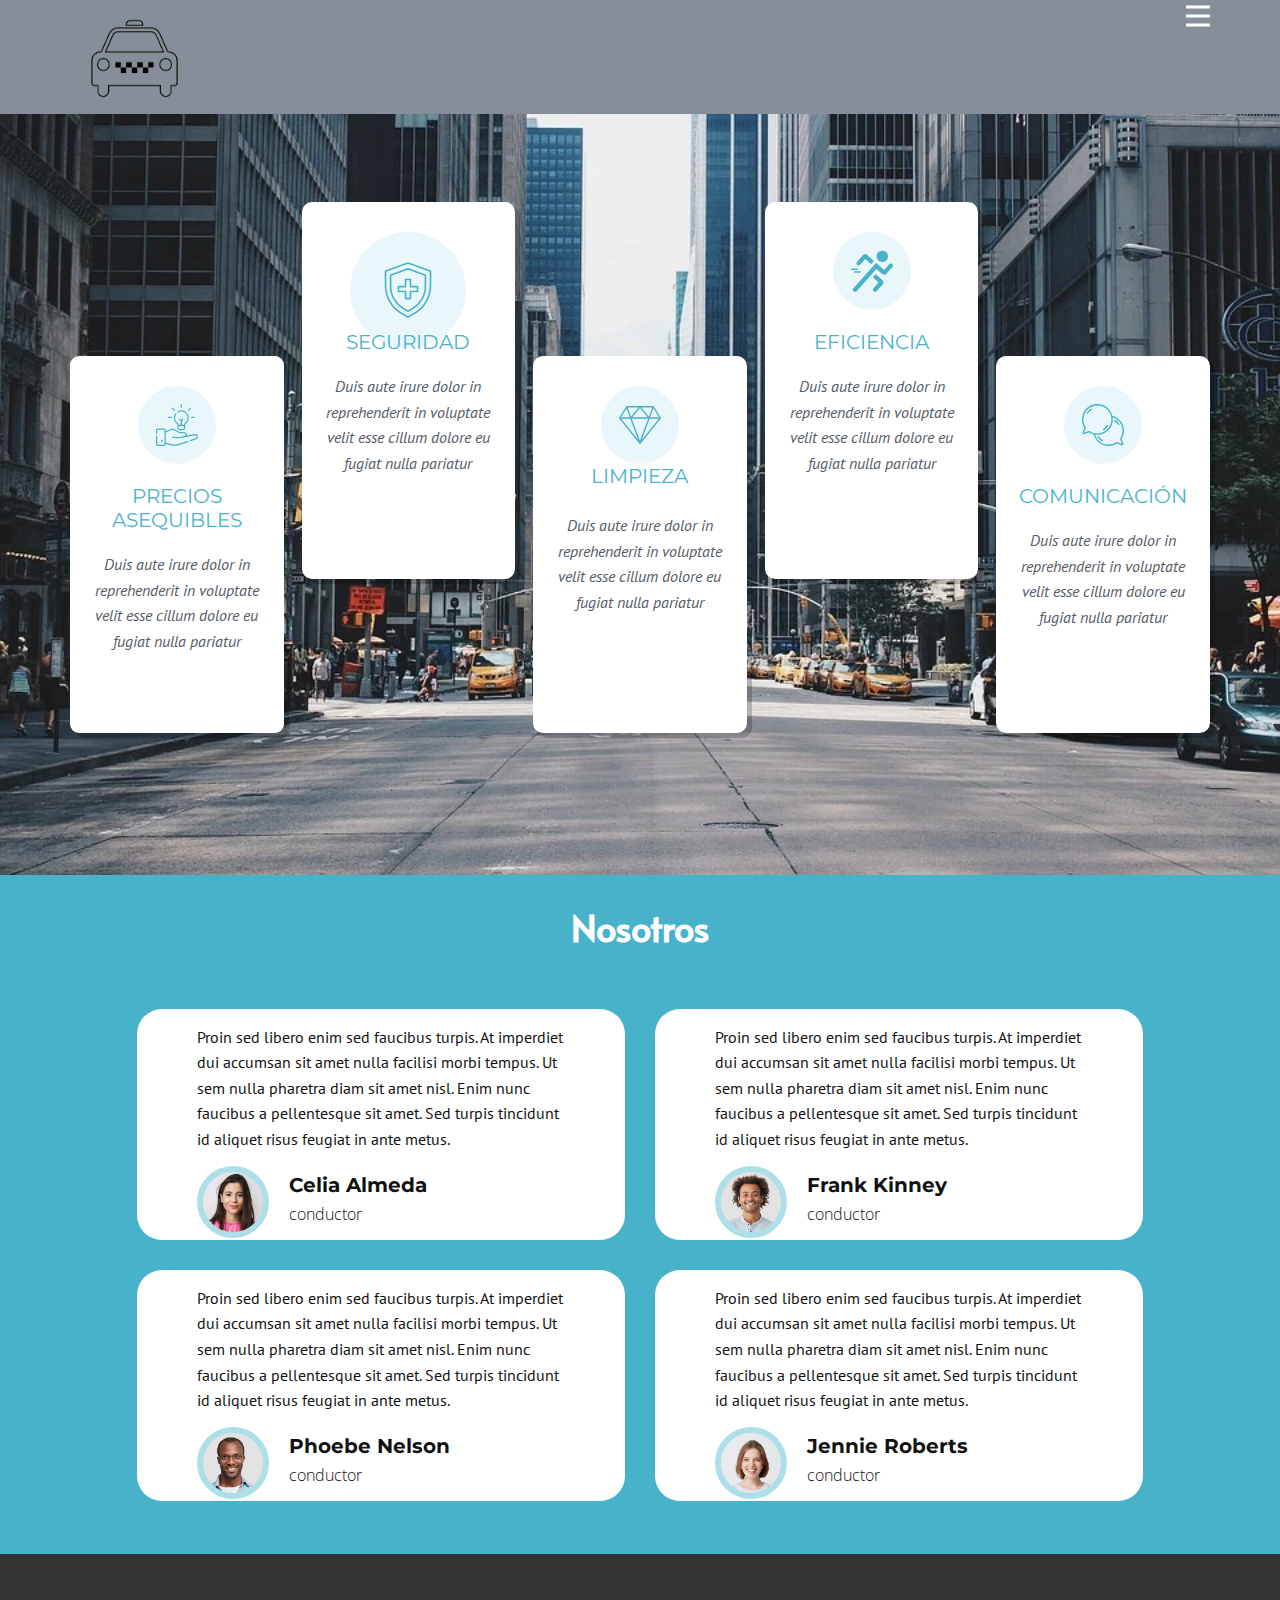
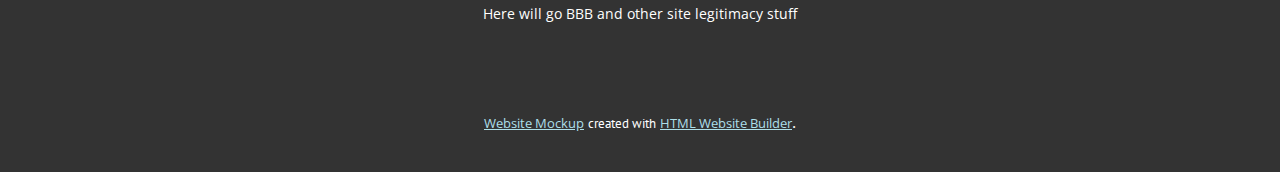
<file: Sobre-nosotros.html>
<!DOCTYPE html>
<html style="font-size: 16px;">
  <head>
    <meta name="viewport" content="width=device-width, initial-scale=1.0">
    <meta charset="utf-8">
    <meta name="keywords" content="Brand Strategy, Our Portfolio, Read what our customers say, We Keep Great Company, How we create brand power, Contact Us">
    <meta name="description" content="">
    <meta name="page_type" content="np-template-header-footer-from-plugin">
    <title>Sobre nosotros</title>
    <link rel="stylesheet" href="nicepage.css" media="screen">
<link rel="stylesheet" href="Sobre-nosotros.css" media="screen">
    <script class="u-script" type="text/javascript" src="jquery.js" defer=""></script>
    <script class="u-script" type="text/javascript" src="nicepage.js" defer=""></script>
    <meta name="generator" content="Nicepage 3.19.4, nicepage.com">
    <link id="u-theme-google-font" rel="stylesheet" href="https://fonts.googleapis.com/css?family=Montserrat:100,100i,200,200i,300,300i,400,400i,500,500i,600,600i,700,700i,800,800i,900,900i|Open+Sans:300,300i,400,400i,600,600i,700,700i,800,800i">
    <link id="u-page-google-font" rel="stylesheet" href="https://fonts.googleapis.com/css?family=PT+Sans:400,400i,700,700i|Alata:400">
    
    
    
    <script type="application/ld+json">{
		"@context": "http://schema.org",
		"@type": "Organization",
		"name": ""
}</script>
    <meta name="theme-color" content="#47b2c9">
    <meta property="og:title" content="Sobre nosotros">
    <meta property="og:type" content="website">
  </head>
  <body class="u-body"><header class="u-clearfix u-header u-palette-5-dark-1 u-header" id="sec-a6db"><div class="u-clearfix u-sheet u-valign-top u-sheet-1">
        <nav class="u-menu u-menu-dropdown u-offcanvas u-menu-1" data-responsive-from="XL">
          <div class="menu-collapse" style="font-size: 1rem; letter-spacing: 0px; font-weight: 700; text-transform: uppercase;" wfd-invisible="true">
            <a class="u-button-style u-custom-active-border-color u-custom-border u-custom-border-color u-custom-borders u-custom-hover-border-color u-custom-left-right-menu-spacing u-custom-padding-bottom u-custom-text-color u-custom-text-hover-color u-custom-top-bottom-menu-spacing u-nav-link u-text-active-palette-1-base u-text-hover-palette-2-base" href="#">
              <svg><use xmlns:xlink="http://www.w3.org/1999/xlink" xlink:href="#menu-hamburger"></use></svg>
              <svg version="1.1" xmlns="http://www.w3.org/2000/svg" xmlns:xlink="http://www.w3.org/1999/xlink"><defs><symbol id="menu-hamburger" viewBox="0 0 16 16" style="width: 16px; height: 16px;"><rect y="1" width="16" height="2"></rect><rect y="7" width="16" height="2"></rect><rect y="13" width="16" height="2"></rect>
</symbol>
</defs></svg>
            </a>
          </div>
          <div class="u-custom-menu u-nav-container" wfd-invisible="true">
            <ul class="u-nav u-spacing-30 u-unstyled u-nav-1"><li class="u-nav-item"><a class="u-border-2 u-border-active-palette-1-base u-border-hover-palette-1-base u-border-no-left u-border-no-right u-border-no-top u-button-style u-nav-link u-text-active-palette-1-base u-text-grey-90 u-text-hover-grey-90" href="Page-3.html" style="padding: 10px 0px;">Page 3</a>
</li><li class="u-nav-item"><a class="u-border-2 u-border-active-palette-1-base u-border-hover-palette-1-base u-border-no-left u-border-no-right u-border-no-top u-button-style u-nav-link u-text-active-palette-1-base u-text-grey-90 u-text-hover-grey-90" href="Home.html" style="padding: 10px 0px;">página principal</a>
</li><li class="u-nav-item"><a class="u-border-2 u-border-active-palette-1-base u-border-hover-palette-1-base u-border-no-left u-border-no-right u-border-no-top u-button-style u-nav-link u-text-active-palette-1-base u-text-grey-90 u-text-hover-grey-90" href="Page-1.html" style="padding: 10px 0px;">Sobre nosotros</a>
</li><li class="u-nav-item"><a class="u-border-2 u-border-active-palette-1-base u-border-hover-palette-1-base u-border-no-left u-border-no-right u-border-no-top u-button-style u-nav-link u-text-active-palette-1-base u-text-grey-90 u-text-hover-grey-90" href="Page-1.html" style="padding: 10px 0px;">Page 1</a>
</li></ul>
          </div>
          <div class="u-custom-menu u-nav-container-collapse" wfd-invisible="true">
            <div class="u-black u-container-style u-inner-container-layout u-opacity u-opacity-95 u-sidenav">
              <div class="u-sidenav-overflow">
                <div class="u-menu-close"></div>
                <ul class="u-align-center u-nav u-popupmenu-items u-unstyled u-nav-2"><li class="u-nav-item"><a class="u-button-style u-nav-link" href="Page-3.html" style="padding: 10px 20px;">Page 3</a>
</li></ul>
              </div>
            </div>
            <div class="u-black u-menu-overlay u-opacity u-opacity-70" wfd-invisible="true"></div>
          </div>
        </nav>
        <img class="u-expanded-height u-image u-image-default u-preserve-proportions u-image-1" src="images/output-onlinepngtools11.png" alt="" data-image-width="1300" data-image-height="1300">
      </div></header> 
    <section class="u-align-center u-clearfix u-image u-section-1" id="carousel_45a2" data-image-width="960" data-image-height="640">
      <div class="u-clearfix u-sheet u-sheet-1">
        <div class="u-clearfix u-gutter-18 u-layout-wrap u-layout-wrap-1">
          <div class="u-gutter-0 u-layout">
            <div class="u-layout-row">
              <div class="u-size-12 u-size-30-md">
                <div class="u-layout-col">
                  <div class="u-container-style u-hidden-sm u-hidden-xs u-layout-cell u-size-20 u-layout-cell-1">
                    <div class="u-container-layout u-container-layout-1"></div>
                  </div>
                  <div class="u-align-center u-container-style u-layout-cell u-radius-9 u-shape-round u-size-40 u-white u-layout-cell-2">
                    <div class="u-container-layout u-container-layout-2"><span class="u-icon u-icon-circle u-palette-1-light-3 u-spacing-18 u-text-palette-1-base u-icon-1"><svg class="u-svg-link" preserveAspectRatio="xMidYMin slice" viewBox="0 0 512.006 512.006" style=""><use xmlns:xlink="http://www.w3.org/1999/xlink" xlink:href="#svg-dea2"></use></svg><svg class="u-svg-content" viewBox="0 0 512.006 512.006" id="svg-dea2"><g><path d="m510.023 387.106c-5.507-15.121-20.975-23.906-36.782-20.882l-99.594 19.037c1.503-3.762 2.33-7.857 2.33-12.128 0-9.021-3.788-17.721-10.393-23.866-6.605-6.146-15.562-9.296-24.554-8.648l-29.207 2.108c-12.698.914-25.166-2.081-36.058-8.665l-34.533-20.873c-23.356-14.118-51.877-15.263-76.292-3.059l-45.747 22.868v-12.959c0-11.28-9.177-20.458-20.457-20.458h-78.278c-11.28 0-20.458 9.178-20.458 20.458v39.608c0 4.143 3.357 7.5 7.5 7.5s7.5-3.357 7.5-7.5v-39.608c0-3.01 2.448-5.458 5.458-5.458h78.279c3.009 0 5.457 2.448 5.457 5.458v171.502c0 3.01-2.448 5.458-5.457 5.458h-78.279c-3.01 0-5.458-2.448-5.458-5.458v-101.907c0-4.143-3.357-7.5-7.5-7.5s-7.5 3.357-7.5 7.5v101.907c0 11.28 9.178 20.458 20.458 20.458h78.279c11.28 0 20.457-9.178 20.457-20.458v-7.478l22.411 9.141c26.458 10.791 54.497 16.206 82.571 16.206 24.475 0 48.978-4.115 72.479-12.372l91.237-32.052c3.908-1.373 5.964-5.654 4.591-9.562-1.373-3.906-5.655-5.962-9.562-4.59l-91.237 32.052c-46.999 16.511-98.288 15.243-144.415-3.57l-28.076-11.452v-118.096l52.454-26.22c19.784-9.891 42.896-8.963 61.825 2.479l34.533 20.873c13.562 8.197 29.084 11.926 44.897 10.788l29.207-2.108c4.93-.352 9.638 1.303 13.256 4.669 3.618 3.367 5.61 7.942 5.61 12.885 0 8.575-6.125 15.857-14.567 17.334l-.104.02-61.873 10.667c-18.429 3.176-37.118 3.176-55.545-.005l-24.026-4.146c-4.091-.703-7.962 2.034-8.666 6.115-.704 4.082 2.033 7.962 6.115 8.666l24.026 4.146c20.117 3.473 40.52 3.474 60.645.005.117-.02 61.898-10.674 62.036-10.698.011-.002.022-.003.032-.005l127.007-24.277c8.536-1.622 16.896 3.112 19.872 11.282 3.361 9.23-1.454 19.406-10.722 22.661l-73.642 25.871c-3.907 1.373-5.963 5.654-4.59 9.562 1.376 3.915 5.664 5.96 9.562 4.59l73.641-25.871c17.155-6.022 26.07-24.863 19.847-41.945z"></path><path d="m79.134 460.818v-18.942c0-4.143-3.357-7.5-7.5-7.5s-7.5 3.357-7.5 7.5v18.942c0 4.143 3.357 7.5 7.5 7.5s7.5-3.357 7.5-7.5z"></path><path d="m308.919 47.267c4.143 0 7.5-3.357 7.5-7.5v-32.259c0-4.143-3.357-7.5-7.5-7.5s-7.5 3.357-7.5 7.5v32.26c0 4.142 3.357 7.499 7.5 7.499z"></path><path d="m401.884 81.381 22.811-22.811c2.929-2.93 2.929-7.678 0-10.607-2.93-2.928-7.678-2.928-10.607 0l-22.811 22.811c-2.929 2.93-2.929 7.678 0 10.607 2.93 2.928 7.677 2.927 10.607 0z"></path><path d="m215.954 81.382c2.931 2.929 7.678 2.928 10.607 0 2.929-2.93 2.929-7.678 0-10.607l-22.811-22.812c-2.93-2.928-7.678-2.928-10.607 0-2.929 2.93-2.929 7.678 0 10.607z"></path><path d="m152.688 171.239h32.26c4.143 0 7.5-3.357 7.5-7.5s-3.357-7.5-7.5-7.5h-32.26c-4.143 0-7.5 3.357-7.5 7.5s3.357 7.5 7.5 7.5z"></path><path d="m432.891 171.239h32.259c4.143 0 7.5-3.357 7.5-7.5s-3.357-7.5-7.5-7.5h-32.259c-4.143 0-7.5 3.357-7.5 7.5s3.357 7.5 7.5 7.5z"></path><path d="m258.105 244.183c1.461.981 2.333 2.593 2.333 4.31v37.541c0 18.578 15.115 33.692 33.693 33.692h29.574c18.578 0 33.692-15.114 33.692-33.692v-37.542c0-1.717.864-3.322 2.312-4.295 25.297-16.994 40.4-45.309 40.4-75.741 0-49.837-39.985-90.507-89.935-91.184-17.205-.243-34.039 4.419-48.747 13.453-3.53 2.168-4.634 6.786-2.466 10.316 2.169 3.529 6.788 4.633 10.315 2.465 12.285-7.545 26.37-11.391 40.694-11.236 41.095.556 75.138 33.964 75.138 76.186 0 25.428-12.622 49.087-33.765 63.29-5.604 3.763-8.948 10.023-8.948 16.746v4.658h-25.979v-45.351c10.253-3.201 17.717-12.784 17.717-24.079 0-4.143-3.357-7.5-7.5-7.5s-7.5 3.357-7.5 7.5c0 5.634-4.583 10.218-10.217 10.218s-10.218-4.584-10.218-10.218c0-4.143-3.357-7.5-7.5-7.5s-7.5 3.357-7.5 7.5c0 11.295 7.464 20.878 17.718 24.079v45.351h-25.98v-4.657c0-6.721-3.352-12.985-8.965-16.759-21.578-14.504-34.189-38.671-33.735-64.646.289-16.552 5.862-32.235 16.117-45.354 2.551-3.264 1.973-7.978-1.29-10.528-3.266-2.55-7.977-1.973-10.528 1.29-12.277 15.708-18.95 34.495-19.297 54.331-.541 31.083 14.549 60.002 40.367 77.356zm84.293 23.967v17.884c0 10.307-8.386 18.692-18.692 18.692h-29.574c-10.308 0-18.693-8.386-18.693-18.692v-17.884z"></path>
</g></svg></span>
                      <h5 class="u-text u-text-palette-1-base u-text-1">precios asequibles<br>
                      </h5>
                      <p class="u-text u-text-palette-5-dark-2 u-text-2">Duis aute irure dolor in reprehenderit in voluptate velit esse cillum dolore eu fugiat nulla pariatur</p>
                    </div>
                  </div>
                </div>
              </div>
              <div class="u-size-12 u-size-30-md">
                <div class="u-layout-col">
                  <div class="u-align-center u-container-style u-layout-cell u-radius-10 u-shape-round u-size-40 u-white u-layout-cell-3">
                    <div class="u-container-layout u-valign-top u-container-layout-3"><span class="u-icon u-icon-circle u-palette-1-light-3 u-spacing-28 u-icon-2"><svg class="u-svg-link" preserveAspectRatio="xMidYMin slice" viewBox="0 0 128 128" style=""><use xmlns:xlink="http://www.w3.org/1999/xlink" xlink:href="#svg-4f45"></use></svg><svg class="u-svg-content" viewBox="0 0 128 128" id="svg-4f45"><g><path d="M112.561,22.442,64.608,4.666a1.743,1.743,0,0,0-1.216,0L15.439,22.442A1.751,1.751,0,0,0,14.3,24.083V54.548a70.258,70.258,0,0,0,34.931,60.609l13.895,8.051a1.754,1.754,0,0,0,1.754,0l13.894-8.051A70.258,70.258,0,0,0,113.7,54.548V24.083A1.75,1.75,0,0,0,112.561,22.442ZM110.2,54.548a66.746,66.746,0,0,1-33.184,57.58L64,119.671l-13.018-7.543A66.745,66.745,0,0,1,17.8,54.548V25.3L64,8.173,110.2,25.3Z"></path><path d="M63.392,17.112,26.235,30.887a1.749,1.749,0,0,0-1.141,1.64V55.776A57.34,57.34,0,0,0,53.6,105.244l9.52,5.517a1.748,1.748,0,0,0,1.754,0l9.519-5.516a57.343,57.343,0,0,0,28.51-49.469V32.527a1.749,1.749,0,0,0-1.141-1.64L64.608,17.112A1.743,1.743,0,0,0,63.392,17.112ZM99.406,33.745V55.776a53.84,53.84,0,0,1-26.763,46.441L64,107.225l-8.642-5.009a53.831,53.831,0,0,1-26.764-46.44V33.745L64,20.619Z"></path><path d="M56.989,41.646V54.988H43.646a1.75,1.75,0,0,0-1.75,1.75V67.262a1.75,1.75,0,0,0,1.75,1.75H56.989V82.354a1.75,1.75,0,0,0,1.75,1.75H69.262a1.75,1.75,0,0,0,1.75-1.75V69.012H84.354a1.75,1.75,0,0,0,1.75-1.75V56.738a1.75,1.75,0,0,0-1.75-1.75H71.012V41.646a1.75,1.75,0,0,0-1.75-1.75H58.739A1.75,1.75,0,0,0,56.989,41.646Zm3.5,15.092V43.4h7.023V56.738a1.749,1.749,0,0,0,1.75,1.75H82.6v7.024H69.262a1.749,1.749,0,0,0-1.75,1.75V80.6H60.489V67.262a1.75,1.75,0,0,0-1.75-1.75H45.4V58.488H58.739A1.75,1.75,0,0,0,60.489,56.738Z"></path>
</g></svg></span>
                      <h5 class="u-text u-text-palette-1-base u-text-3">seguridad</h5>
                      <p class="u-text u-text-palette-5-dark-2 u-text-4">Duis aute irure dolor in reprehenderit in voluptate velit esse cillum dolore eu fugiat nulla pariatur</p>
                    </div>
                  </div>
                  <div class="u-container-style u-hidden-sm u-hidden-xs u-layout-cell u-size-20 u-layout-cell-4">
                    <div class="u-container-layout u-container-layout-4"></div>
                  </div>
                </div>
              </div>
              <div class="u-size-12 u-size-30-md">
                <div class="u-layout-col">
                  <div class="u-container-style u-hidden-sm u-hidden-xs u-layout-cell u-size-20 u-layout-cell-5">
                    <div class="u-container-layout u-container-layout-5"></div>
                  </div>
                  <div class="u-align-center u-container-style u-layout-cell u-radius-10 u-shape-round u-size-40 u-white u-layout-cell-6">
                    <div class="u-container-layout u-container-layout-6"><span class="u-icon u-icon-circle u-palette-1-light-3 u-spacing-18 u-text-palette-1-base u-icon-3"><svg class="u-svg-link" preserveAspectRatio="xMidYMin slice" viewBox="0 0 59.986 59.986" style=""><use xmlns:xlink="http://www.w3.org/1999/xlink" xlink:href="#svg-d14b"></use></svg><svg class="u-svg-content" viewBox="0 0 59.986 59.986" x="0px" y="0px" id="svg-d14b" style="enable-background:new 0 0 59.986 59.986;"><path d="M59.972,20.164c0.007-0.041,0.011-0.081,0.013-0.123c0.002-0.049,0.001-0.096-0.003-0.145  c-0.004-0.042-0.01-0.082-0.02-0.123c-0.011-0.048-0.026-0.094-0.044-0.14c-0.009-0.024-0.011-0.049-0.022-0.072  c-0.008-0.017-0.022-0.03-0.031-0.047c-0.009-0.017-0.013-0.035-0.023-0.052l-10-16c-0.046-0.073-0.1-0.139-0.161-0.197  c-0.001-0.001-0.002-0.001-0.003-0.002c-0.086-0.081-0.188-0.139-0.297-0.185c-0.014-0.006-0.023-0.018-0.038-0.024  c-0.011-0.004-0.023-0.002-0.034-0.005c-0.101-0.034-0.205-0.057-0.314-0.057h-38c-0.108,0-0.211,0.023-0.31,0.056  c-0.011,0.003-0.022,0.001-0.032,0.005c-0.015,0.005-0.024,0.017-0.038,0.023c-0.104,0.043-0.202,0.099-0.287,0.175  c-0.005,0.005-0.012,0.008-0.017,0.012c-0.062,0.058-0.117,0.125-0.163,0.198l-10,16c-0.01,0.016-0.014,0.035-0.023,0.052  c-0.009,0.017-0.023,0.03-0.031,0.047c-0.011,0.023-0.013,0.048-0.023,0.072c-0.018,0.046-0.033,0.092-0.044,0.14  c-0.009,0.041-0.016,0.082-0.02,0.124C0,19.945-0.001,19.993,0.001,20.041c0.002,0.042,0.006,0.082,0.013,0.123  c0.008,0.048,0.021,0.095,0.037,0.142c0.013,0.039,0.027,0.077,0.045,0.115c0.009,0.018,0.012,0.038,0.022,0.056  c0.016,0.029,0.04,0.051,0.058,0.078c0.014,0.021,0.022,0.044,0.039,0.064l28.989,35.986c0.002,0.003,0.004,0.005,0.006,0.007  l0.005,0.007c0.003,0.004,0.008,0.005,0.011,0.009c0.082,0.099,0.184,0.174,0.295,0.234c0.03,0.016,0.058,0.03,0.089,0.043  c0.121,0.051,0.249,0.087,0.383,0.087c0.114,0,0.229-0.02,0.343-0.061c0.017-0.006,0.028-0.02,0.045-0.027  c0.051-0.021,0.091-0.055,0.137-0.084c0.076-0.048,0.147-0.098,0.206-0.163c0.014-0.015,0.035-0.022,0.048-0.038l29-36  c0.016-0.02,0.024-0.044,0.039-0.064c0.019-0.027,0.042-0.049,0.058-0.078c0.01-0.018,0.013-0.038,0.022-0.056  c0.018-0.038,0.032-0.075,0.045-0.115C59.95,20.259,59.964,20.213,59.972,20.164z M32.095,4.993h15.459l-4.86,13.045L32.095,4.993z   M40.892,18.993H19.095L29.993,5.58L40.892,18.993z M17.222,18.125L12.423,4.993h15.469L17.222,18.125z M41.593,20.993  L29.818,52.599L18.269,20.993H41.593z M49.221,6.246l7.967,12.748H44.472L49.221,6.246z M10.756,6.259l4.653,12.734H2.798  L10.756,6.259z M16.14,20.993l10.839,29.664L3.083,20.993H16.14z M32.39,51.423l11.337-30.43h13.176L32.39,51.423z"></path></svg></span>
                      <h5 class="u-text u-text-palette-1-base u-text-5">Limpieza</h5>
                      <p class="u-text u-text-palette-5-dark-2 u-text-6">Duis aute irure dolor in reprehenderit in voluptate velit esse cillum dolore eu fugiat nulla pariatur</p>
                    </div>
                  </div>
                </div>
              </div>
              <div class="u-size-12 u-size-30-md">
                <div class="u-layout-col">
                  <div class="u-align-center u-container-style u-layout-cell u-radius-10 u-shape-round u-size-40 u-white u-layout-cell-7">
                    <div class="u-container-layout u-container-layout-7"><span class="u-icon u-icon-circle u-palette-1-light-3 u-spacing-18 u-icon-4"><svg class="u-svg-link" preserveAspectRatio="xMidYMin slice" viewBox="0 -4 512.00067 512" style=""><use xmlns:xlink="http://www.w3.org/1999/xlink" xlink:href="#svg-fcc9"></use></svg><svg class="u-svg-content" viewBox="0 -4 512.00067 512" id="svg-fcc9"><path d="m430.375 283.078125 11.542969-12.957031 63.488281-71.289063c4.753906-5.339843 7.105469-12.398437 6.5-19.519531-.601562-7.121094-4.109375-13.683594-9.695312-18.144531-11.40625-8.472657-27.429688-6.667969-36.664063 4.132812l-56.738281 63.703125c-1.527344 1.71875-3.679688 2.761719-5.976563 2.894532-2.300781.132812-4.554687-.652344-6.273437-2.183594l-51.84375-46.175782-32.402344-28.851562c-1.71875-1.53125-3.976562-2.316406-6.273438-2.183594-2.300781.132813-4.449218 1.175782-5.980468 2.894532l-28.855469 32.394531-241.429687 271.082031c-9.664063 10.421875-9.605469 26.546875.128906 36.898438 5.070312 5.039062 11.992187 7.777343 19.136718 7.5625 7.144532-.214844 13.890626-3.355469 18.648438-8.691407l236.621094-265.734375c1.53125-1.722656 3.683594-2.761718 5.980468-2.894531 2.296876-.132813 4.554688.648437 6.273438 2.179687l51.84375 46.175782 12.964844 11.542968c14.316406 12.746094 36.253906 11.476563 49.003906-2.835937zm0 0"></path><path d="m74.820312 175.539062c11.410157 8.472657 27.429688 6.667969 36.664063-4.132812l56.738281-63.703125c1.53125-1.71875 3.679688-2.761719 5.980469-2.894531 2.296875-.132813 4.554687.652344 6.273437 2.183594l58.324219 51.945312c1.71875 1.53125 3.976563 2.316406 6.273438 2.183594 2.296875-.132813 4.449219-1.175782 5.980469-2.894532l23.082031-25.921874c1.53125-1.71875 2.316406-3.976563 2.183593-6.273438-.132812-2.296875-1.175781-4.449219-2.894531-5.980469l-64.796875-57.707031-12.96875-11.550781c-14.3125-12.746094-36.253906-11.476563-49.003906 2.835937l-11.539062 12.964844-63.488282 71.28125c-4.757812 5.339844-7.109375 12.398438-6.503906 19.519531.605469 7.121094 4.109375 13.683594 9.695312 18.144531zm0 0"></path><path d="m274.320312 458.925781c-9.664062 10.421875-9.605468 26.546875.128907 36.898438 5.074219 5.03125 11.996093 7.757812 19.140625 7.535156 7.144531-.226563 13.882812-3.375 18.632812-8.714844l63.535156-71.273437 11.539063-12.953125c6.125-6.875 9.265625-15.902344 8.734375-25.09375-.53125-9.195313-4.695312-17.796875-11.570312-23.921875l-12.957032-11.539063-64.808594-57.71875c-1.71875-1.53125-3.976562-2.316406-6.273437-2.183593-2.296875.136718-4.449219 1.175781-5.976563 2.894531l-23.085937 25.921875c-1.53125 1.71875-2.316406 3.976562-2.183594 6.273437.136719 2.296875 1.175781 4.449219 2.894531 5.980469l58.324219 51.9375c1.71875 1.53125 2.757813 3.683594 2.890625 5.980469.132813 2.296875-.652344 4.554687-2.1875 6.273437zm0 0"></path><path d="m335.65625 121.265625c28.628906 25.503906 72.511719 22.964844 98.015625-5.667969 25.5-28.628906 22.964844-72.511718-5.667969-98.015625-28.628906-25.5-72.515625-22.964843-98.015625 5.667969-12.246093 13.75-18.53125 31.800781-17.46875 50.183594 1.0625 18.378906 9.386719 35.585937 23.136719 47.832031zm0 0"></path><path d="m8.679688 234.304688h69.421874c4.792969 0 8.679688-3.882813 8.679688-8.675782 0-4.792968-3.886719-8.679687-8.679688-8.679687h-69.421874c-4.792969 0-8.679688 3.886719-8.679688 8.679687 0 4.792969 3.886719 8.675782 8.679688 8.675782zm0 0"></path><path d="m34.710938 260.339844c0 4.792968 3.886718 8.679687 8.679687 8.679687h69.421875c4.792969 0 8.679688-3.886719 8.679688-8.679687 0-4.792969-3.886719-8.679688-8.679688-8.679688h-69.421875c-4.792969 0-8.679687 3.886719-8.679687 8.679688zm0 0"></path></svg></span>
                      <h5 class="u-text u-text-palette-1-base u-text-7">eficiencia</h5>
                      <p class="u-text u-text-palette-5-dark-2 u-text-8">Duis aute irure dolor in reprehenderit in voluptate velit esse cillum dolore eu fugiat nulla pariatur</p>
                    </div>
                  </div>
                  <div class="u-container-style u-hidden-sm u-hidden-xs u-layout-cell u-size-20 u-layout-cell-8">
                    <div class="u-container-layout u-container-layout-8"></div>
                  </div>
                </div>
              </div>
              <div class="u-size-12 u-size-60-md">
                <div class="u-layout-col">
                  <div class="u-container-style u-hidden-md u-hidden-sm u-hidden-xs u-layout-cell u-size-20 u-layout-cell-9">
                    <div class="u-container-layout u-container-layout-9"></div>
                  </div>
                  <div class="u-align-center u-container-style u-layout-cell u-radius-10 u-shape-round u-size-40 u-white u-layout-cell-10">
                    <div class="u-container-layout u-container-layout-10"><span class="u-icon u-icon-circle u-palette-1-light-3 u-spacing-18 u-text-palette-1-base u-icon-5"><svg class="u-svg-link" preserveAspectRatio="xMidYMin slice" viewBox="0 0 60 60" style=""><use xmlns:xlink="http://www.w3.org/1999/xlink" xlink:href="#svg-6037"></use></svg><svg class="u-svg-content" viewBox="0 0 60 60" id="svg-6037"><g id="Page-1" fill="none" fill-rule="evenodd"><g id="033---Chat" fill="currentColor" transform="translate(-1)"><path id="Path" d="m13.638 6.647c-2.4393443 1.49934825-4.49165175 3.5516557-5.991 5.991-.28856878.4710989-.14059889 1.0869312.3305 1.3755s1.08693122.1405989 1.3755-.3305c1.3335206-2.1705229 3.1594771-3.9964794 5.33-5.33.4710989-.28856879.6190688-.9044011.3305-1.37549999-.2885688-.47109888-.9044011-.61906878-1.3755-.33050001z"></path><path id="Path" d="m31.841 37.5c.1839365.0002495.3643203-.0506457.521-.147 2.4393443-1.4993483 4.4916517-3.5516557 5.991-5.991.1866713-.3047475.1965818-.6859338.0259983-.9999697-.1705835-.3140358-.4957453-.5132117-.853-.5225-.3572548-.0092883-.692327.1727222-.8789983.4774697-1.3335206 2.1705229-3.1594771 3.9964794-5.33 5.33-.3823682.2339511-.5623359.6937694-.4403577 1.125116s.516097.7288221.9643577.727884z"></path><path id="Path" d="m48.362 22.647c-.4710989-.2885688-1.0869312-.1405989-1.3755.3305s-.1405989 1.0869312.3305 1.3755c2.1705229 1.3335206 3.9964794 3.1594771 5.33 5.33.2885688.4710989.9044011.6190688 1.3755.3305s.6190688-.9044011.3305-1.3755c-1.4993483-2.4393443-3.5516557-4.4916517-5.991-5.991z"></path><path id="Path" d="m30.683 51.647c-2.1705229-1.3335206-3.9964794-3.1594771-5.33-5.33-.1866713-.3047475-.5217435-.486758-.8789983-.4774697-.3572547.0092883-.6824165.2084642-.853.5225-.1705835.3140359-.160673.6952222.0259983.9999697 1.4993483 2.4393443 3.5516557 4.4916517 5.991 5.991.4710989.2885688 1.0869312.1405989 1.3755-.3305s.1405989-1.0869312-.3305-1.3755z"></path><path id="Shape" d="m44.34 16.676c-2.6027567-10.38858936-12.3082114-17.39356363-22.9878179-16.59160521-10.6796065.80195843-19.23007598 9.17781581-20.2521821 19.83860521-.4810795 4.9327877.73257969 9.8823023 3.441 14.033l-2.6 6.506c-.29737463.7429234-.12328467 1.5915896.44256287 2.1574371.56584755.5658476 1.4145137.7399375 2.15743713.4425629l6.5-2.6c2.0366948 1.3223408 4.2798616 2.2953824 6.637 2.879 2.3175983 9.0888403 10.1090809 15.732231 19.45 16.584.6313333.052 1.2593333.078 1.884.078 4.2423325.0094204 8.3947941-1.2221359 11.946-3.543l6.5 2.6c.7429234.2973746 1.5915896.1232847 2.1574371-.4425629.5658476-.5658475.7399375-1.4145137.4425629-2.1574371l-2.6-6.5c2.6671998-4.0968899 3.885973-8.9688144 3.462-13.839-.8535221-9.3377764-7.4945036-17.1263099-16.58-19.445zm-33.307 21.786c-.2506736-.0002102-.4990957.0473022-.732.14l-6.501 2.603 2.6-6.505c.23940808-.6026875.17077656-1.2841537-.184-1.827-5.56501263-8.5911118-3.74835285-19.9969869 4.2102713-26.43413446 7.9586242-6.43714754 19.4922629-5.82934999 26.730238 1.40862512 7.2379751 7.23797514 7.8457727 18.77161384 1.4086252 26.73023804-6.4371476 7.9586241-17.8430227 9.7752839-26.4341345 4.2102713-.326638-.2128541-.7081292-.3261201-1.098-.326zm44.754 10.414c-.3537788.5419324-.4234551 1.2215557-.187 1.824l2.6 6.5-6.5-2.6c-.6022548-.2376864-1.2823116-.1691217-1.825.184-3.7255779 2.4238978-8.1549956 3.5316922-12.583 3.147-8.1444833-.7421955-15.0326633-6.3332609-17.434-14.151 1.0341842.1467923 2.07745.2203088 3.122.22.6953333 0 1.3953333-.0333333 2.1-.1 10.4579277-.9724186 18.7618431-9.2163916 19.81-19.667.1752024-1.7915156.1328947-3.5976528-.126-5.379 7.8266112 2.3952562 13.4267052 9.2868891 14.17 17.438.3859307 4.4284177-.7219543 8.8585497-3.147 12.584z" fill-rule="nonzero"></path>
</g>
</g></svg></span>
                      <h5 class="u-text u-text-palette-1-base u-text-9">comunicación</h5>
                      <p class="u-text u-text-palette-5-dark-2 u-text-10">Duis aute irure dolor in reprehenderit in voluptate velit esse cillum dolore eu fugiat nulla pariatur</p>
                    </div>
                  </div>
                </div>
              </div>
            </div>
          </div>
        </div>
      </div>
    </section>
    <section class="u-align-center u-clearfix u-palette-1-base u-section-2" id="sec-c080">
      <div class="u-clearfix u-sheet u-sheet-1">
        <h2 class="u-custom-font u-text u-text-1">Nosotros</h2>
        <div class="u-expanded-width-md u-expanded-width-sm u-expanded-width-xs u-layout-grid u-list u-list-1">
          <div class="u-repeater u-repeater-1">
            <div class="u-container-style u-list-item u-radius-25 u-repeater-item u-shape-round u-white u-list-item-1">
              <div class="u-container-layout u-similar-container u-valign-bottom u-container-layout-1">
                <p class="u-text u-text-2">Proin sed libero enim sed faucibus turpis. At imperdiet dui accumsan sit amet nulla facilisi morbi tempus. Ut sem nulla pharetra diam sit amet nisl. Enim nunc faucibus a pellentesque sit amet. Sed turpis tincidunt id aliquet risus feugiat in ante metus<span style="font-style: italic;"></span>. 
                </p>
                <div alt="" class="u-border-6 u-border-palette-1-light-2 u-image u-image-circle u-image-1" data-image-width="211" data-image-height="211"></div>
                <h5 class="u-text u-text-3">Celia Almeda</h5>
                <h5 class="u-custom-font u-text u-text-font u-text-4">conductor</h5>
              </div>
            </div>
            <div class="u-container-style u-list-item u-radius-25 u-repeater-item u-shape-round u-white u-list-item-2">
              <div class="u-container-layout u-similar-container u-valign-bottom u-container-layout-2">
                <p class="u-text u-text-5">Proin sed libero enim sed faucibus turpis. At imperdiet dui accumsan sit amet nulla facilisi morbi tempus. Ut sem nulla pharetra diam sit amet nisl. Enim nunc faucibus a pellentesque sit amet. Sed turpis tincidunt id aliquet risus feugiat in ante metus.</p>
                <div alt="" class="u-border-6 u-border-palette-1-light-2 u-image u-image-circle u-image-2" data-image-width="211" data-image-height="211"></div>
                <h5 class="u-text u-text-6">Frank Kinney</h5>
                <h5 class="u-custom-font u-text u-text-font u-text-7">conductor</h5>
              </div>
            </div>
            <div class="u-container-style u-list-item u-radius-25 u-repeater-item u-shape-round u-white u-list-item-3">
              <div class="u-container-layout u-similar-container u-valign-bottom u-container-layout-3">
                <p class="u-text u-text-8">Proin sed libero enim sed faucibus turpis. At imperdiet dui accumsan sit amet nulla facilisi morbi tempus. Ut sem nulla pharetra diam sit amet nisl. Enim nunc faucibus a pellentesque sit amet. Sed turpis tincidunt id aliquet risus feugiat in ante metus.</p>
                <div alt="" class="u-border-6 u-border-palette-1-light-2 u-image u-image-circle u-image-3" data-image-width="211" data-image-height="211"></div>
                <h5 class="u-text u-text-9">Phoebe Nelson</h5>
                <h5 class="u-custom-font u-text u-text-font u-text-10">conductor</h5>
              </div>
            </div>
            <div class="u-container-style u-list-item u-radius-25 u-repeater-item u-shape-round u-white u-list-item-4">
              <div class="u-container-layout u-similar-container u-valign-bottom u-container-layout-4">
                <p class="u-text u-text-11">Proin sed libero enim sed faucibus turpis. At imperdiet dui accumsan sit amet nulla facilisi morbi tempus. Ut sem nulla pharetra diam sit amet nisl. Enim nunc faucibus a pellentesque sit amet. Sed turpis tincidunt id aliquet risus feugiat in ante metus.</p>
                <div alt="" class="u-border-6 u-border-palette-1-light-2 u-image u-image-circle u-image-4" data-image-width="211" data-image-height="211"></div>
                <h5 class="u-text u-text-12">Jennie Roberts</h5>
                <h5 class="u-custom-font u-text u-text-font u-text-13">conductor</h5>
              </div>
            </div>
          </div>
        </div>
      </div>
    </section>
    
    
    <footer class="u-align-center u-clearfix u-footer u-grey-80 u-footer" id="sec-c599"><div class="u-clearfix u-sheet u-sheet-1">
        <p class="u-small-text u-text u-text-variant u-text-1">Here will go BBB and other site legitimacy stuff</p>
      </div></footer>
    <section class="u-backlink u-clearfix u-grey-80">
      <a class="u-link" href="https://nicepage.com/website-mockup" target="_blank">
        <span>Website Mockup</span>
      </a>
      <p class="u-text">
        <span>created with</span>
      </p>
      <a class="u-link" href="https://nicepage.com/html-website-builder" target="_blank">
        <span>HTML Website Builder</span>
      </a>. 
    </section>
  </body>
</html>
</file>
